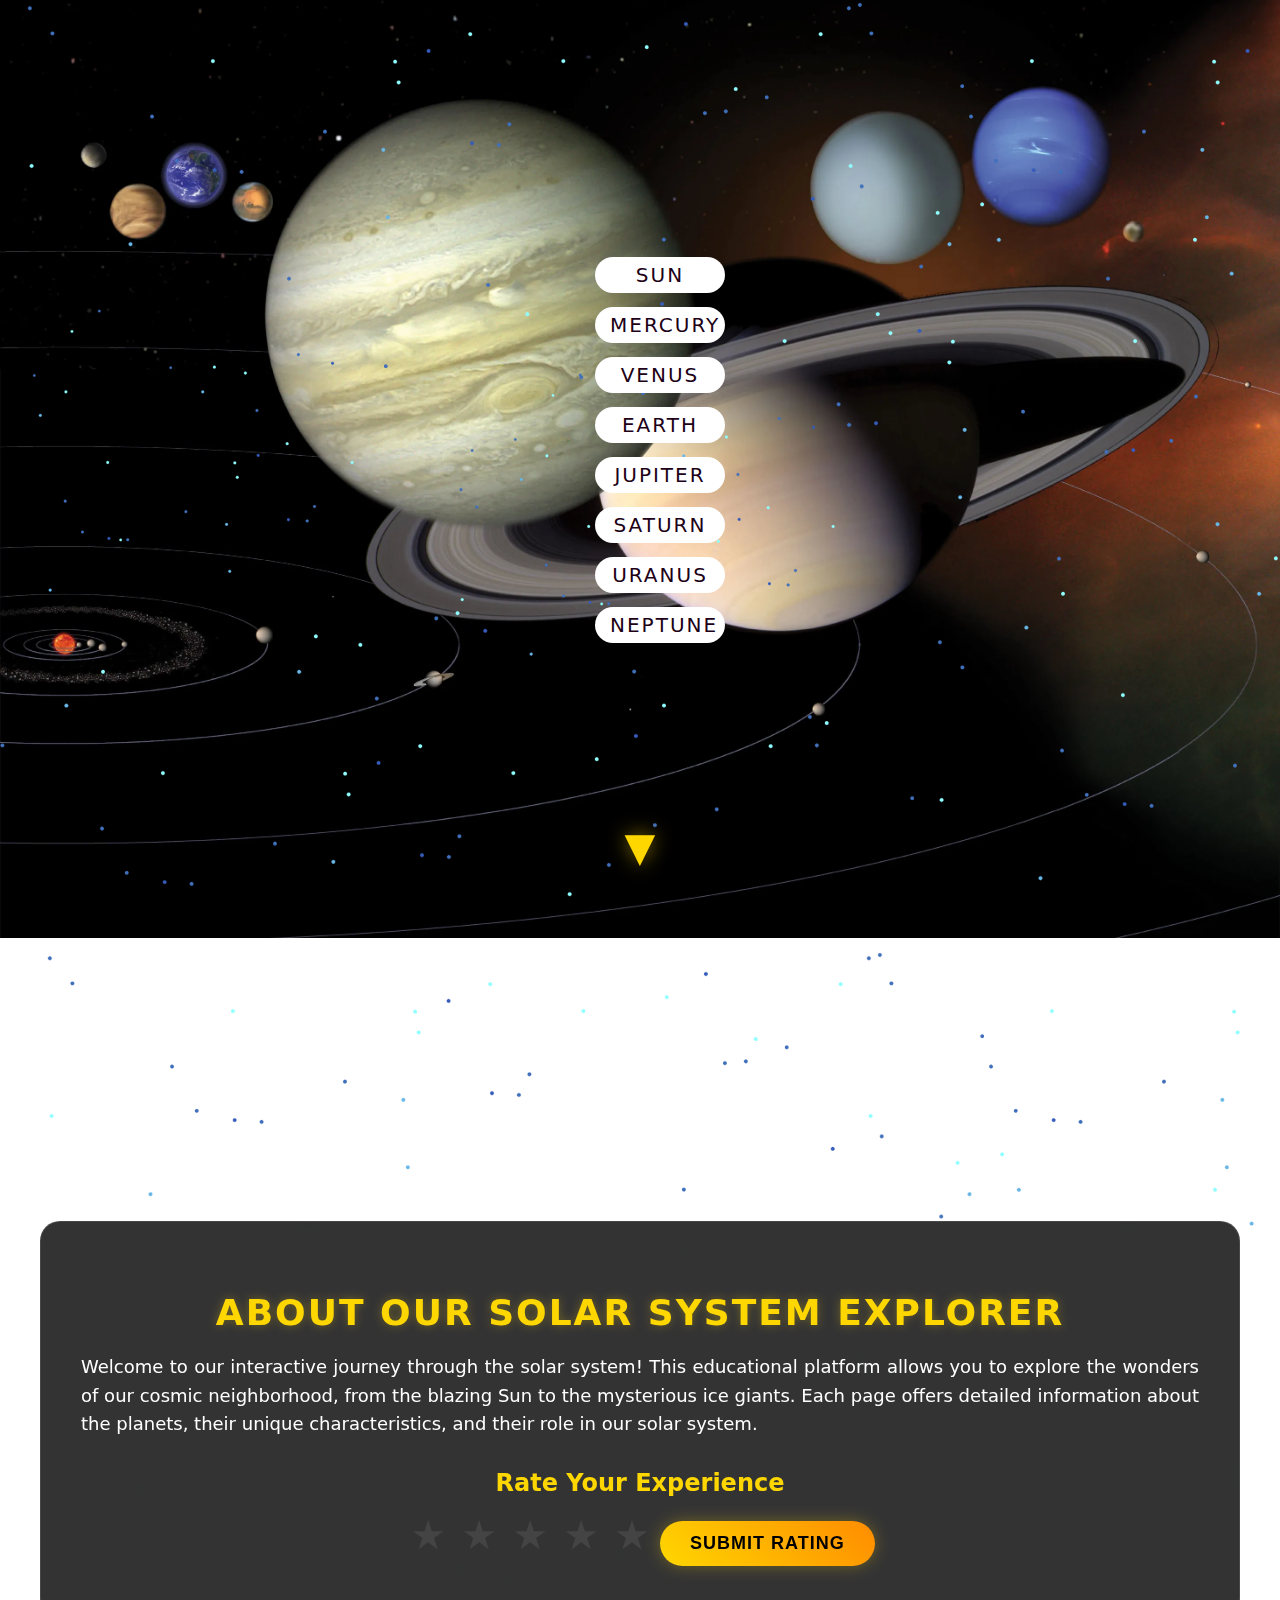
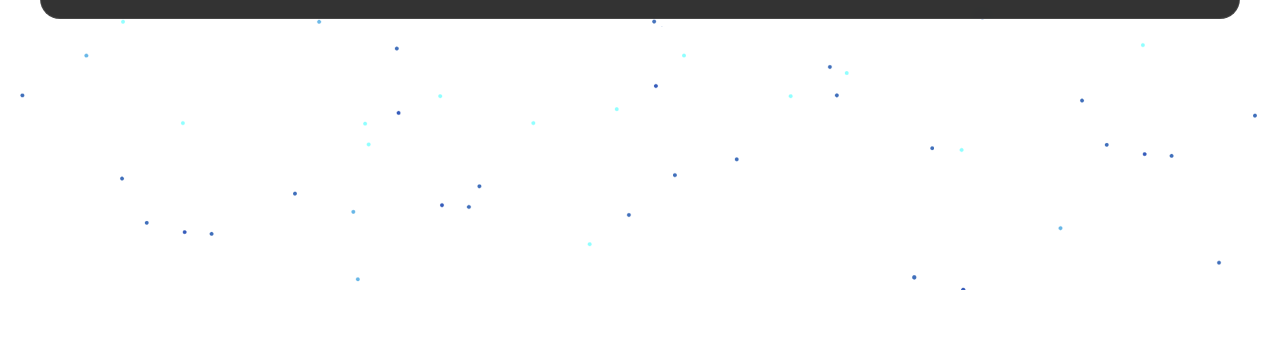
<file: index.html>
<!DOCTYPE html>
<html lang="en">
<head>
    <meta charset="UTF-8">
    <title>home</title>
    <link rel="stylesheet" href="style.css">
</head>
<body>
    
    <section>
    <ul>
        <li data-text="sun"><a href="sun.html">sun</a></li>
        <li data-text="mercury"><a href="mercury.html">mercury</a></li>
        <li data-text="venus"><a href="venus.html">venus</a></li>
        <li data-text="earth"><a href="earth.html">earth</a></li>
        <li data-text="jupiter"><a href="jupiter.html">jupiter</a></li>
        <li data-text="saturn"><a href="saturn.html">saturn</a></li>
        <li data-text="uranus"><a href="uranus.html">uranus</a></li>
        <li data-text="neptune"><a href="neptune.html">neptune</a></li>

    </ul>
    </section>
<a href="#about" class="scroll-indicator">
    <div class="arrow">▼</div>
</a>
<section id="about" class="about-section">
    <div class="about-content">
        <h2>About Our Solar System Explorer</h2>
        <p>Welcome to our interactive journey through the solar system! This educational platform allows you to explore the wonders of our cosmic neighborhood, from the blazing Sun to the mysterious ice giants. Each page offers detailed information about the planets, their unique characteristics, and their role in our solar system.</p>
        
        <div class="rating-container">
            <h3>Rate Your Experience</h3>
            <div class="stars">
                <input type="radio" id="star5" name="rating" value="5">
                <label for="star5">★</label>
                <input type="radio" id="star4" name="rating" value="4">
                <label for="star4">★</label>
                <input type="radio" id="star3" name="rating" value="3">
                <label for="star3">★</label>
                <input type="radio" id="star2" name="rating" value="2">
                <label for="star2">★</label>
                <input type="radio" id="star1" name="rating" value="1">
                <label for="star1">★</label>
            </div>
            <button type="submit" class="submit-rating">Submit Rating</button>
        </div>
    </div>
</section>
</html>
</file>
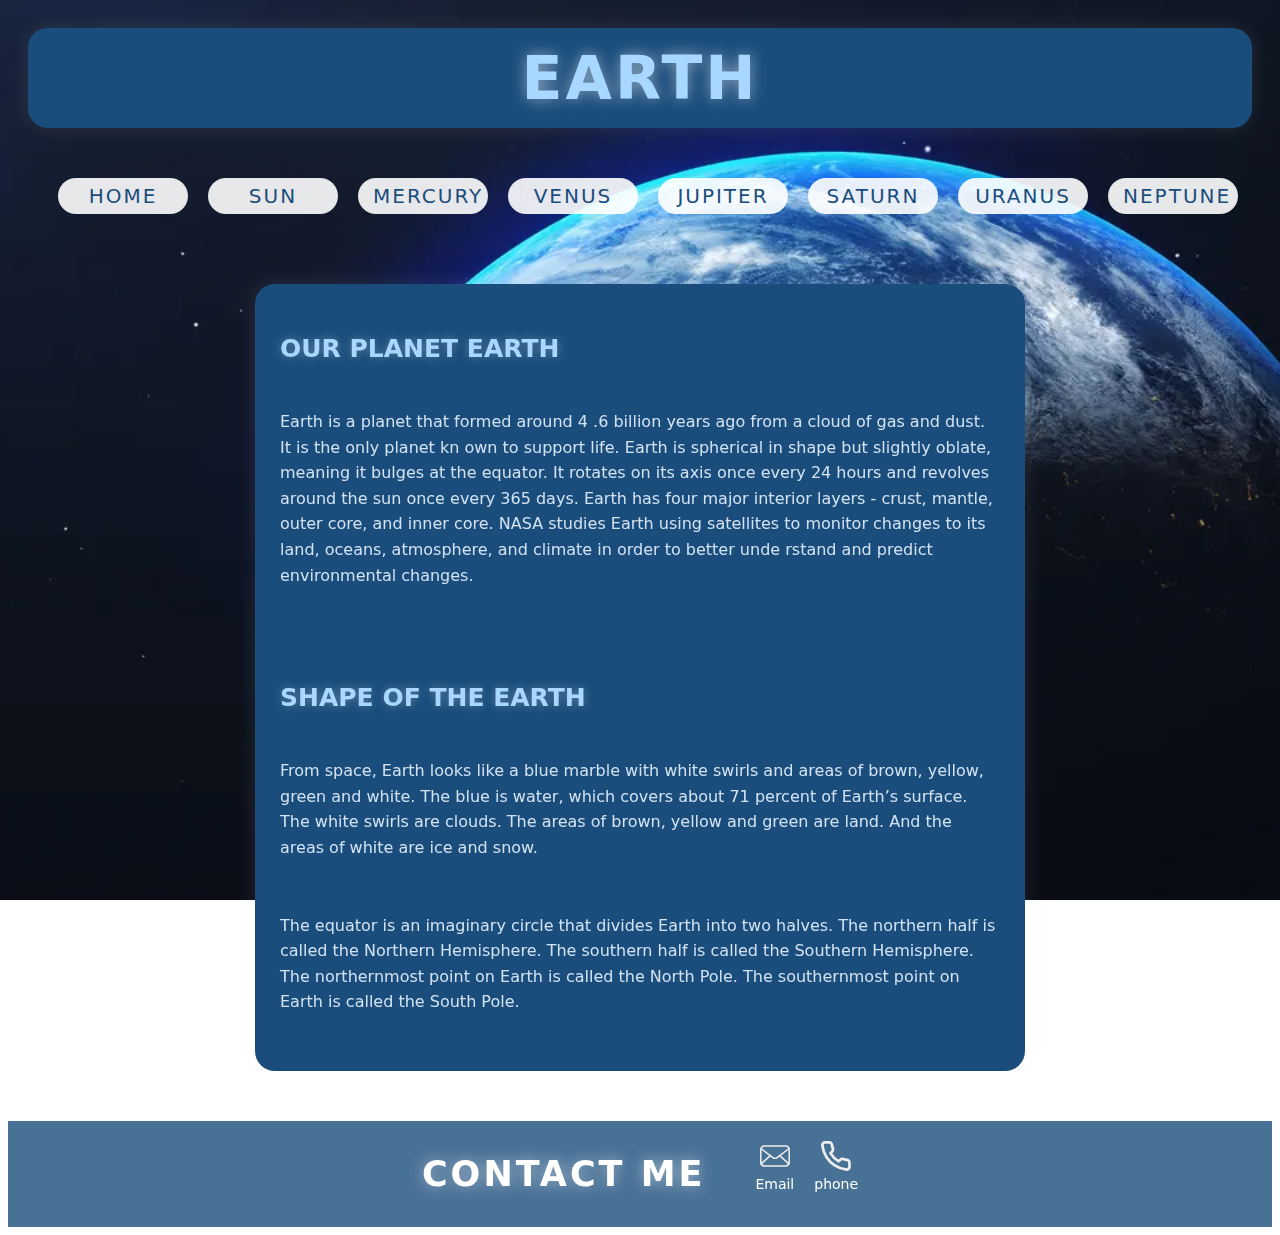
<file: earth.html>
<!DOCTYPE html>
<html lang="en">
<head>
    <meta charset="UTF-8">
    <link rel="stylesheet" href="earth.css">
    
    <title>about earth</title>
</head>
<body>

<section>
    <header>
        <h1>earth</h1>



    </header>
    <div>
    <Nav>
        <ul>
            <li><a href="index.html">home</a></li>
            <li><a href="sun.html">sun</a></li>
            <li><a href="mercury.html">mercury</a></li>
            <li><a href="venus.html">venus</a></li>
            <li><a href="jupiter.html">jupiter</a></li>
            <li><a href="saturn.html">saturn</a></li>
            <li><a href="uranus.html">uranus</a></li>
            <li><a href="neptune.html">neptune</a></li>



        </ul>




    </Nav>
    <section class="content">
        <div><h3>our planet earth</h3>
        <p>Earth is a planet that formed around 4
            .6 billion years ago from a cloud of 
            gas and dust. It is the only planet kn
            own to support life. Earth is spherical 
            in shape but slightly oblate, meaning
             it bulges at the equator. It rotates 
             on its axis once every 24 hours and 
             revolves around the sun once every
              365 days. Earth has four major interior
               layers - crust, mantle, outer core, and 
               inner core. NASA studies Earth using
                satellites to monitor changes to its 
                land, oceans, atmosphere, and climate in order to better unde
            rstand and predict environmental changes. </p>
            <br>
        </div>
        <div><h3>shape of the earth</h3>
        <p>From space, Earth looks like a blue marble 
            with white swirls and areas of brown,
             yellow, green and white. The blue is
              water, which covers about 71 percent 
              of Earth’s surface.
               The white swirls are clouds.
                The areas of brown, yellow and 
                green are land. And 
            the areas of white are ice and snow.</p>
            <p>The equator is an imaginary 
            circle that divides Earth into 
            two halves. The northern half 
            is called the Northern Hemisphere. 
            The southern half is called the
             Southern Hemisphere. The northernmost 
             point on Earth is called the North Pole.
              The southernmost point on Earth is called 
              the South Pole.</p>
            </div>

        
    </section>
</div>
</section>







<footer>
    <div class="footer-content">
        <h2>Contact Me</h2>
        <div class="social-links">
            <a href="mailto:s14xim@gmail.com" class="social-link">
                <img src="img/Email.svg" alt="email icon">
                <span>Email</span>
            </a>
            
            
            <a href="tel:+21625166460" class="social-link">
                <img src="img/phone.svg" alt="phone icon">
                <span>phone</span>
            </a>
        </div>
    </div>
</footer>
</body>
</html>
</file>
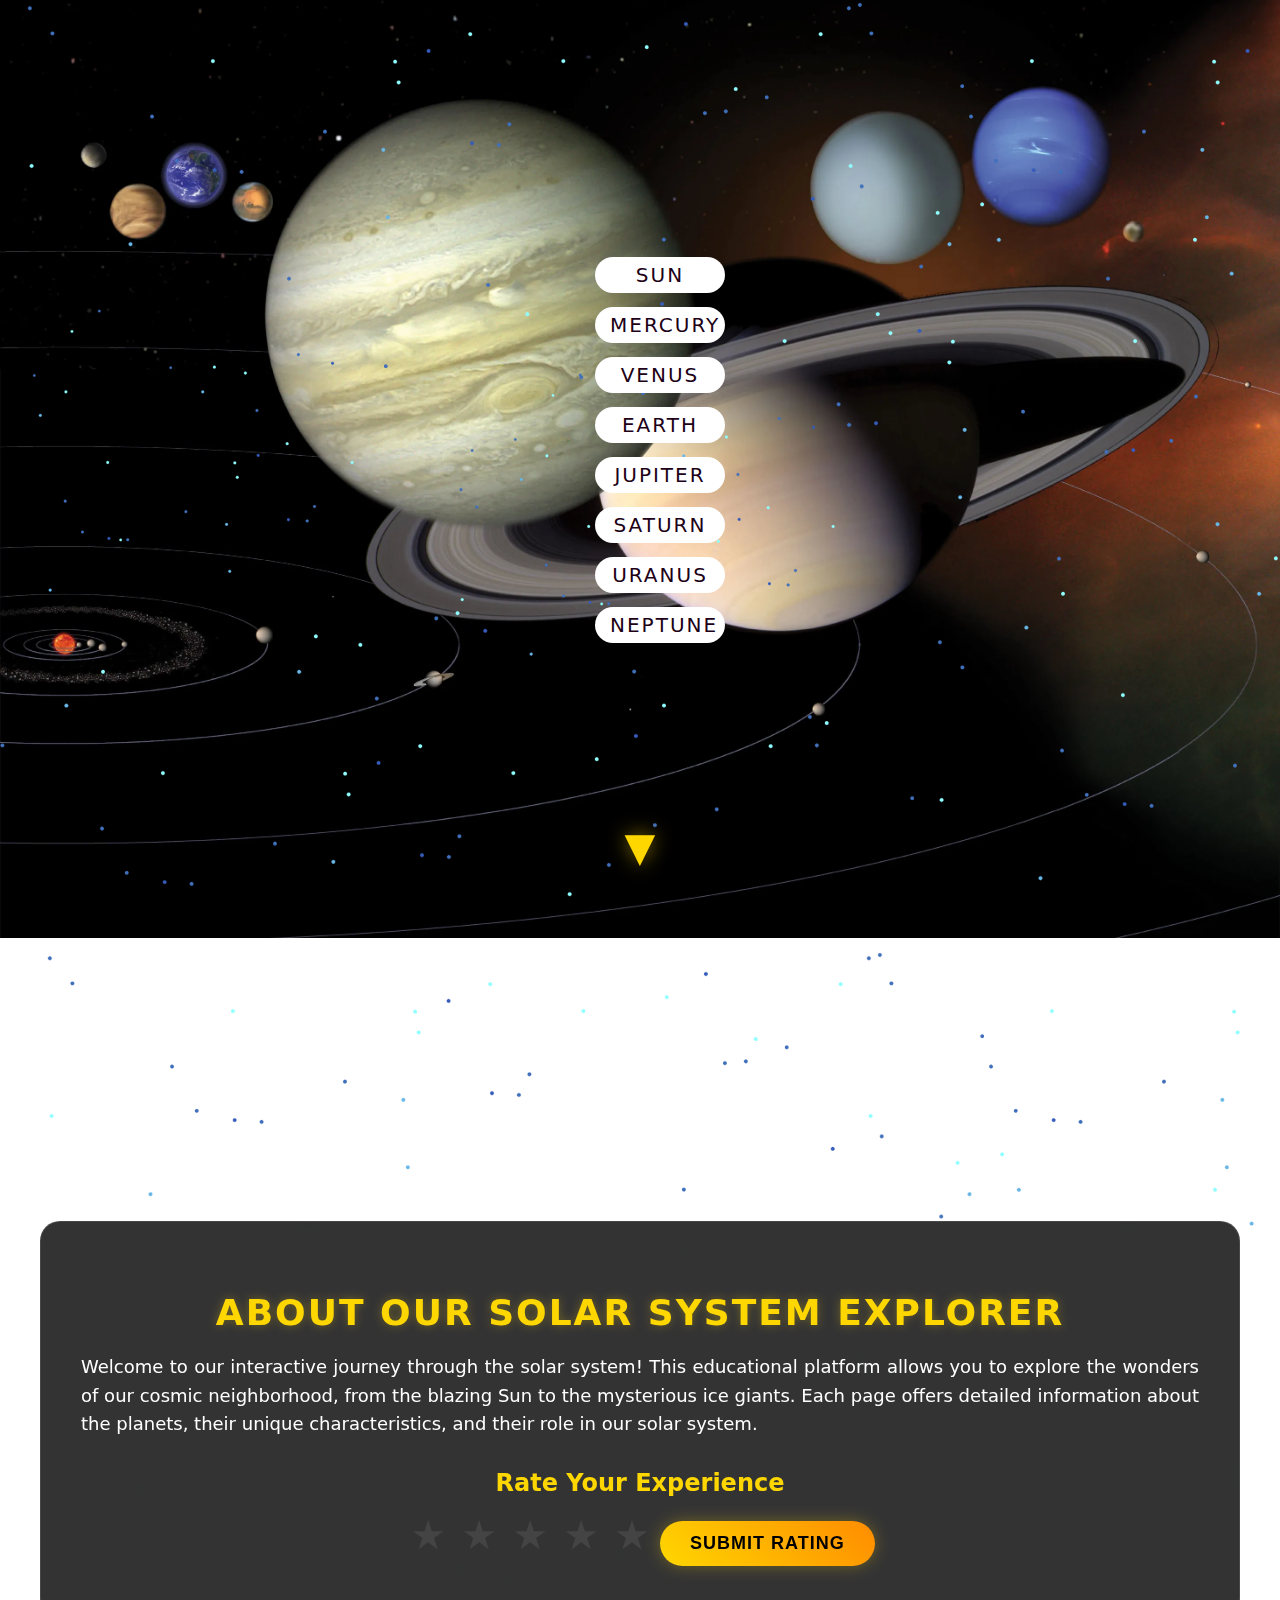
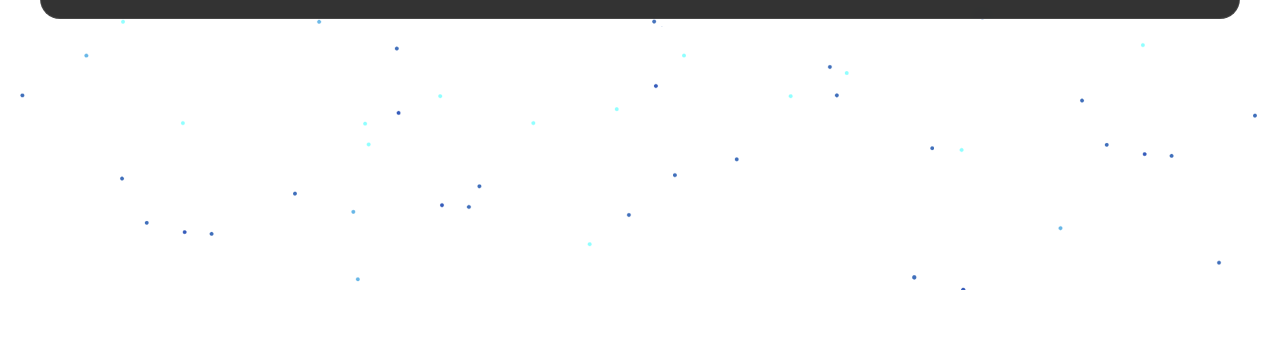
<file: home.html>
<!DOCTYPE html>
<html lang="en">
<head>
    <meta charset="UTF-8">
    <title>home</title>
    <link rel="stylesheet" href="style.css">
</head>
<body>
    
    <section>
    <ul>
        <li data-text="sun"><a href="sun.html">sun</a></li>
        <li data-text="mercury"><a href="mercury.html">mercury</a></li>
        <li data-text="venus"><a href="venus.html">venus</a></li>
        <li data-text="earth"><a href="earth.html">earth</a></li>
        <li data-text="jupiter"><a href="jupiter.html">jupiter</a></li>
        <li data-text="saturn"><a href="saturn.html">saturn</a></li>
        <li data-text="uranus"><a href="uranus.html">uranus</a></li>
        <li data-text="neptune"><a href="neptune.html">neptune</a></li>

    </ul>
    </section>
<a href="#about" class="scroll-indicator">
    <div class="arrow">▼</div>
</a>
<section id="about" class="about-section">
    <div class="about-content">
        <h2>About Our Solar System Explorer</h2>
        <p>Welcome to our interactive journey through the solar system! This educational platform allows you to explore the wonders of our cosmic neighborhood, from the blazing Sun to the mysterious ice giants. Each page offers detailed information about the planets, their unique characteristics, and their role in our solar system.</p>
        
        <div class="rating-container">
            <h3>Rate Your Experience</h3>
            <div class="stars">
                <input type="radio" id="star5" name="rating" value="5">
                <label for="star5">★</label>
                <input type="radio" id="star4" name="rating" value="4">
                <label for="star4">★</label>
                <input type="radio" id="star3" name="rating" value="3">
                <label for="star3">★</label>
                <input type="radio" id="star2" name="rating" value="2">
                <label for="star2">★</label>
                <input type="radio" id="star1" name="rating" value="1">
                <label for="star1">★</label>
            </div>
            <button class="submit-rating">Submit Rating</button>
        </div>
    </div>
</section>
</html>
</file>
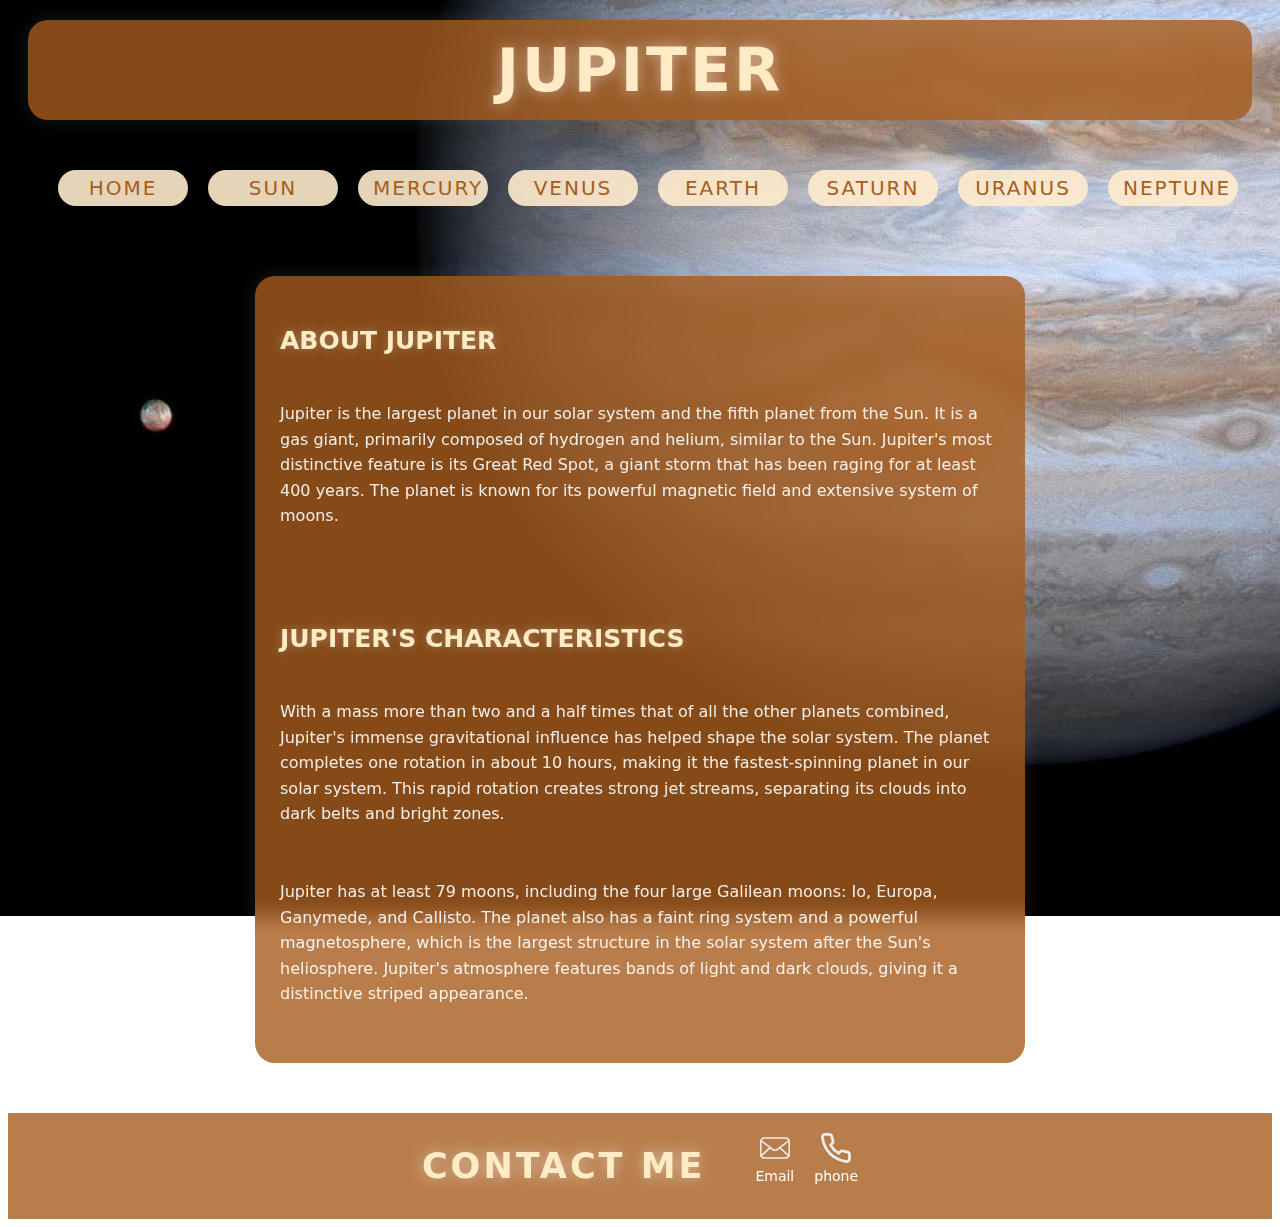
<file: jupiter.html>
<!DOCTYPE html>
<html lang="en">
<head>
    <meta charset="UTF-8">
    <link rel="stylesheet" href="jupiter.css">
    <title>about jupiter</title>
</head>

<section>
    <header>
        <h1>jupiter</h1>
    </header>
    <div>
    <Nav>
        <ul>
            <li><a href="index.html">home</a></li>
            <li><a href="sun.html">sun</a></li>
            <li><a href="mercury.html">mercury</a></li>
            <li><a href="venus.html">venus</a></li>
            <li><a href="earth.html">earth</a></li>
            <li><a href="saturn.html">saturn</a></li>
            <li><a href="uranus.html">uranus</a></li>
            <li><a href="neptune.html">neptune</a></li>
        </ul>
    </Nav>
    <section class="content">
        <div>
            <h3>About Jupiter</h3>
            <p>Jupiter is the largest planet in our solar system and the fifth planet from the Sun. It is a gas giant, primarily composed of hydrogen and helium, similar to the Sun. Jupiter's most distinctive feature is its Great Red Spot, a giant storm that has been raging for at least 400 years. The planet is known for its powerful magnetic field and extensive system of moons.</p>
            <br>
        </div>
        <div>
            <h3>Jupiter's Characteristics</h3>
            <p>With a mass more than two and a half times that of all the other planets combined, Jupiter's immense gravitational influence has helped shape the solar system. The planet completes one rotation in about 10 hours, making it the fastest-spinning planet in our solar system. This rapid rotation creates strong jet streams, separating its clouds into dark belts and bright zones.</p>
            <p>Jupiter has at least 79 moons, including the four large Galilean moons: Io, Europa, Ganymede, and Callisto. The planet also has a faint ring system and a powerful magnetosphere, which is the largest structure in the solar system after the Sun's heliosphere. Jupiter's atmosphere features bands of light and dark clouds, giving it a distinctive striped appearance.</p>
        </div>
    </section>
</div>
</section>
</div>
</section>


<footer>
    <div class="footer-content">
        <h2>Contact Me</h2>
        <div class="social-links">
            <a href="mailto:s14xim@gmail.com" class="social-link">
                <img src="img/Email.svg" alt="email icon">
                <span>Email</span>
            </a>
            <a href="tel:+21625166460" class="social-link">
                <img src="img/phone.svg" alt="phone icon">
                <span>phone</span>
            </a>
        </div>
    </div>
</footer>
</body>
</html>
</file>
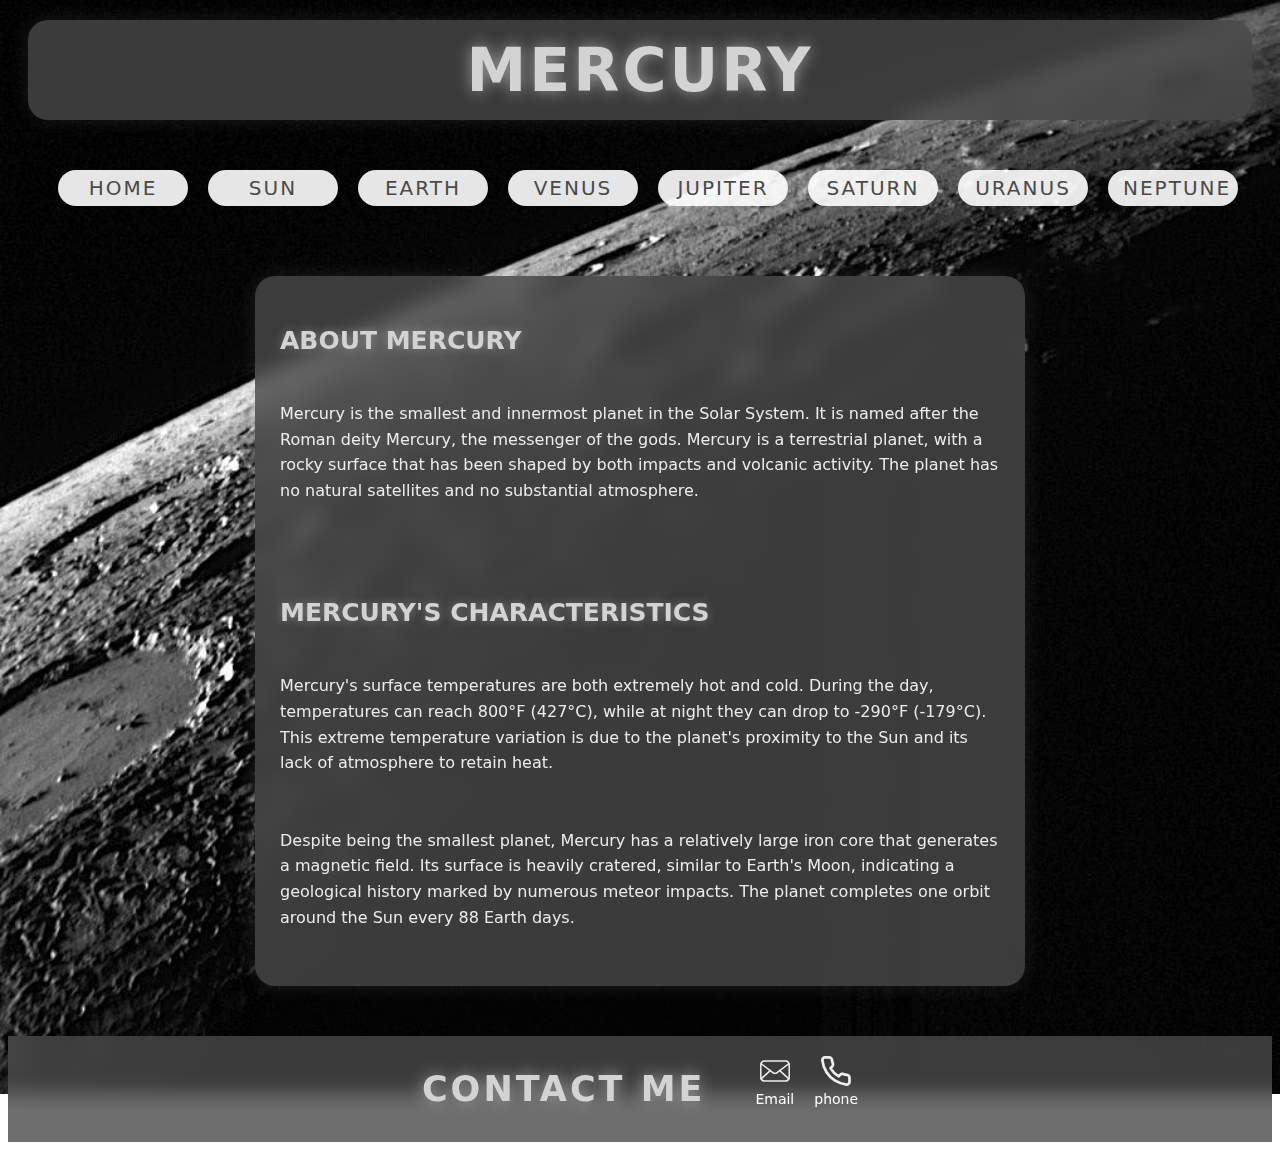
<file: mercury.html>
<!DOCTYPE html>
<html lang="en">
<head>
    <meta charset="UTF-8">
    <link rel="stylesheet" href="mercury.css">
    <title>about mercury</title>
</head>
<body>
    
<section>
    <header>
        <h1>mercury</h1>
    </header>
    <div>
    <Nav>
        <ul>
            <li><a href="index.html">home</a></li>
            <li><a href="sun.html">sun</a></li>
            <li><a href="earth.html">earth</a></li>
            <li><a href="venus.html">venus</a></li>
            <li><a href="jupiter.html">jupiter</a></li>
            <li><a href="saturn.html">saturn</a></li>
            <li><a href="uranus.html">uranus</a></li>
            <li><a href="neptune.html">neptune</a></li>
        </ul>
    </Nav>
    <section class="content">
        <div>
            <h3>About Mercury</h3>
            <p>Mercury is the smallest and innermost planet in the Solar System. It is named after the Roman deity Mercury, the messenger of the gods. Mercury is a terrestrial planet, with a rocky surface that has been shaped by both impacts and volcanic activity. The planet has no natural satellites and no substantial atmosphere.</p>
            <br>
        </div>
        <div>
            <h3>Mercury's Characteristics</h3>
            <p>Mercury's surface temperatures are both extremely hot and cold. During the day, temperatures can reach 800°F (427°C), while at night they can drop to -290°F (-179°C). This extreme temperature variation is due to the planet's proximity to the Sun and its lack of atmosphere to retain heat.</p>
            <p>Despite being the smallest planet, Mercury has a relatively large iron core that generates a magnetic field. Its surface is heavily cratered, similar to Earth's Moon, indicating a geological history marked by numerous meteor impacts. The planet completes one orbit around the Sun every 88 Earth days.</p>
        </div>
    </section>
</div>
</section>
</div>
</section>


<footer>
    <div class="footer-content">
        <h2>Contact Me</h2>
        <div class="social-links">
            <a href="mailto:s14xim@gmail.com" class="social-link">
                <img src="img/Email.svg" alt="email icon">
                <span>Email</span>
            </a>
            <a href="tel:+21625166460" class="social-link">
                <img src="img/phone.svg" alt="phone icon">
                <span>phone</span>
            </a>
        </div>
    </div>
</footer>
</body>
</html>
</file>
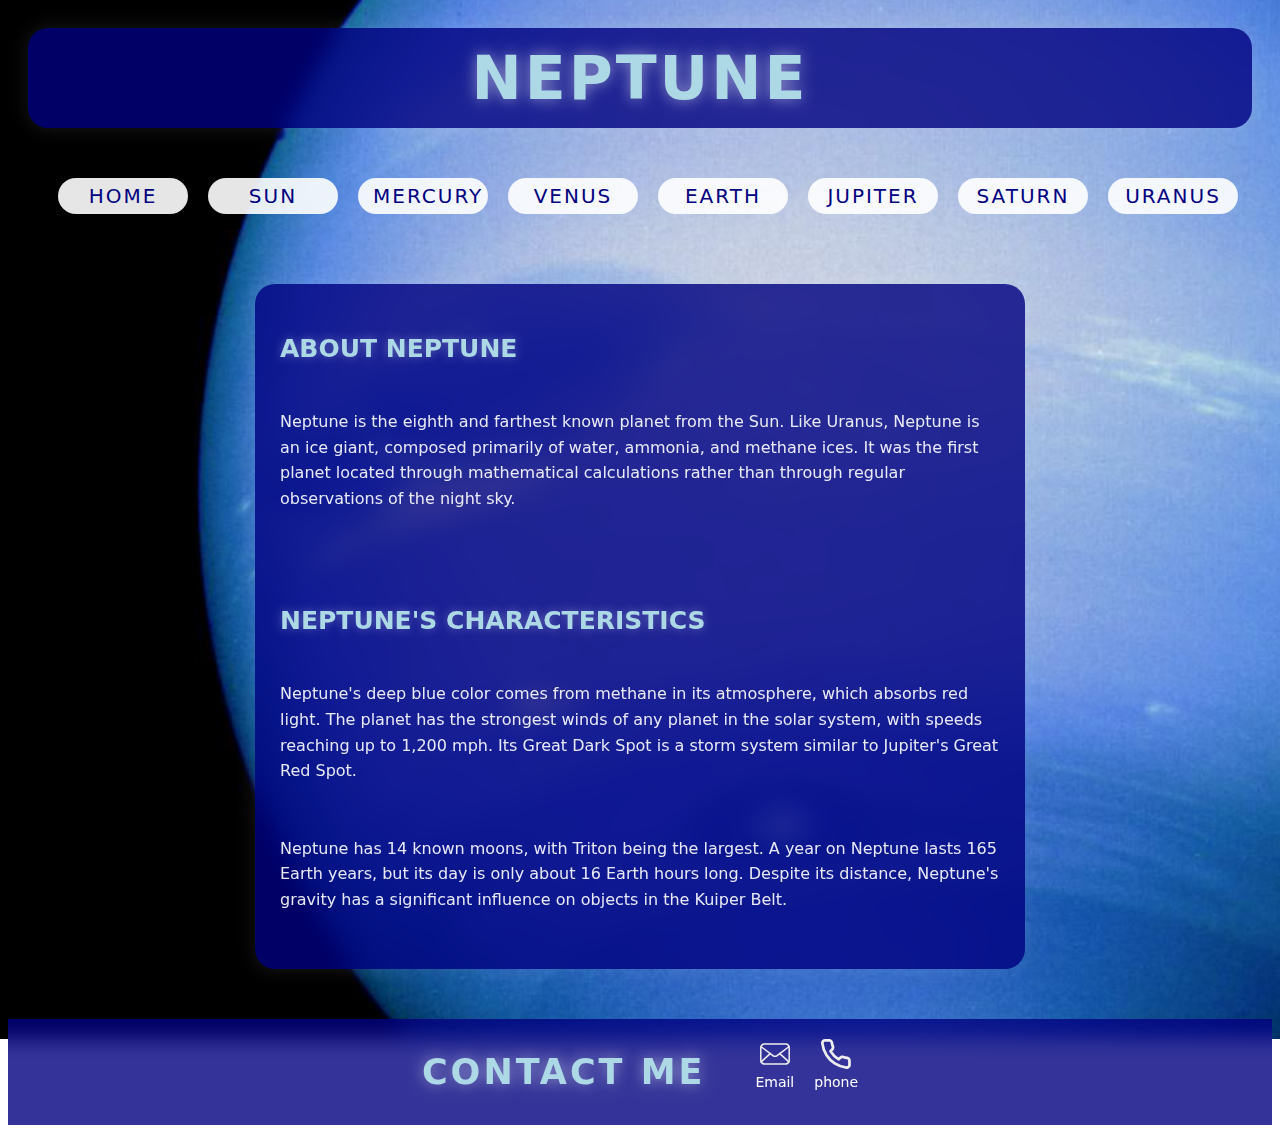
<file: neptune.html>
<!DOCTYPE html>
<html lang="en">
<head>
    <meta charset="UTF-8">
    <link rel="stylesheet" href="neptune.css">
    <title>about neptune</title>
</head>
<body>
<section>
    <header>
        <h1>neptune</h1>
    </header>
    <div>
    <Nav>
        <ul>
            <li><a href="index.html">home</a></li>
            <li><a href="sun.html">sun</a></li>
            <li><a href="mercury.html">mercury</a></li>
            <li><a href="venus.html">venus</a></li>
            <li><a href="earth.html">earth</a></li>
            <li><a href="jupiter.html">jupiter</a></li>
            <li><a href="saturn.html">saturn</a></li>
            <li><a href="uranus.html">uranus</a></li>
        </ul>
    </Nav>
    <section class="content">
        <div>
            <h3>About Neptune</h3>
            <p>Neptune is the eighth and farthest known planet from the Sun. Like Uranus, Neptune is an ice giant, composed primarily of water, ammonia, and methane ices. It was the first planet located through mathematical calculations rather than through regular observations of the night sky.</p>
            <br>
        </div>
        <div>
            <h3>Neptune's Characteristics</h3>
            <p>Neptune's deep blue color comes from methane in its atmosphere, which absorbs red light. The planet has the strongest winds of any planet in the solar system, with speeds reaching up to 1,200 mph. Its Great Dark Spot is a storm system similar to Jupiter's Great Red Spot.</p>
            <p>Neptune has 14 known moons, with Triton being the largest. A year on Neptune lasts 165 Earth years, but its day is only about 16 Earth hours long. Despite its distance, Neptune's gravity has a significant influence on objects in the Kuiper Belt.</p>
        </div>
    </section>
</div>
</section>
</div>
</section>

<footer>
    <div class="footer-content">
        <h2>Contact Me</h2>
        <div class="social-links">
            <a href="mailto:s14xim@gmail.com" class="social-link">
                <img src="img/Email.svg" alt="email icon">
                <span>Email</span>
            </a>
            <a href="tel:+21625166460" class="social-link">
                <img src="img/phone.svg" alt="phone icon">
                <span>phone</span>
            </a>
        </div>
    </div>
</footer>
</body>
</html>
</file>
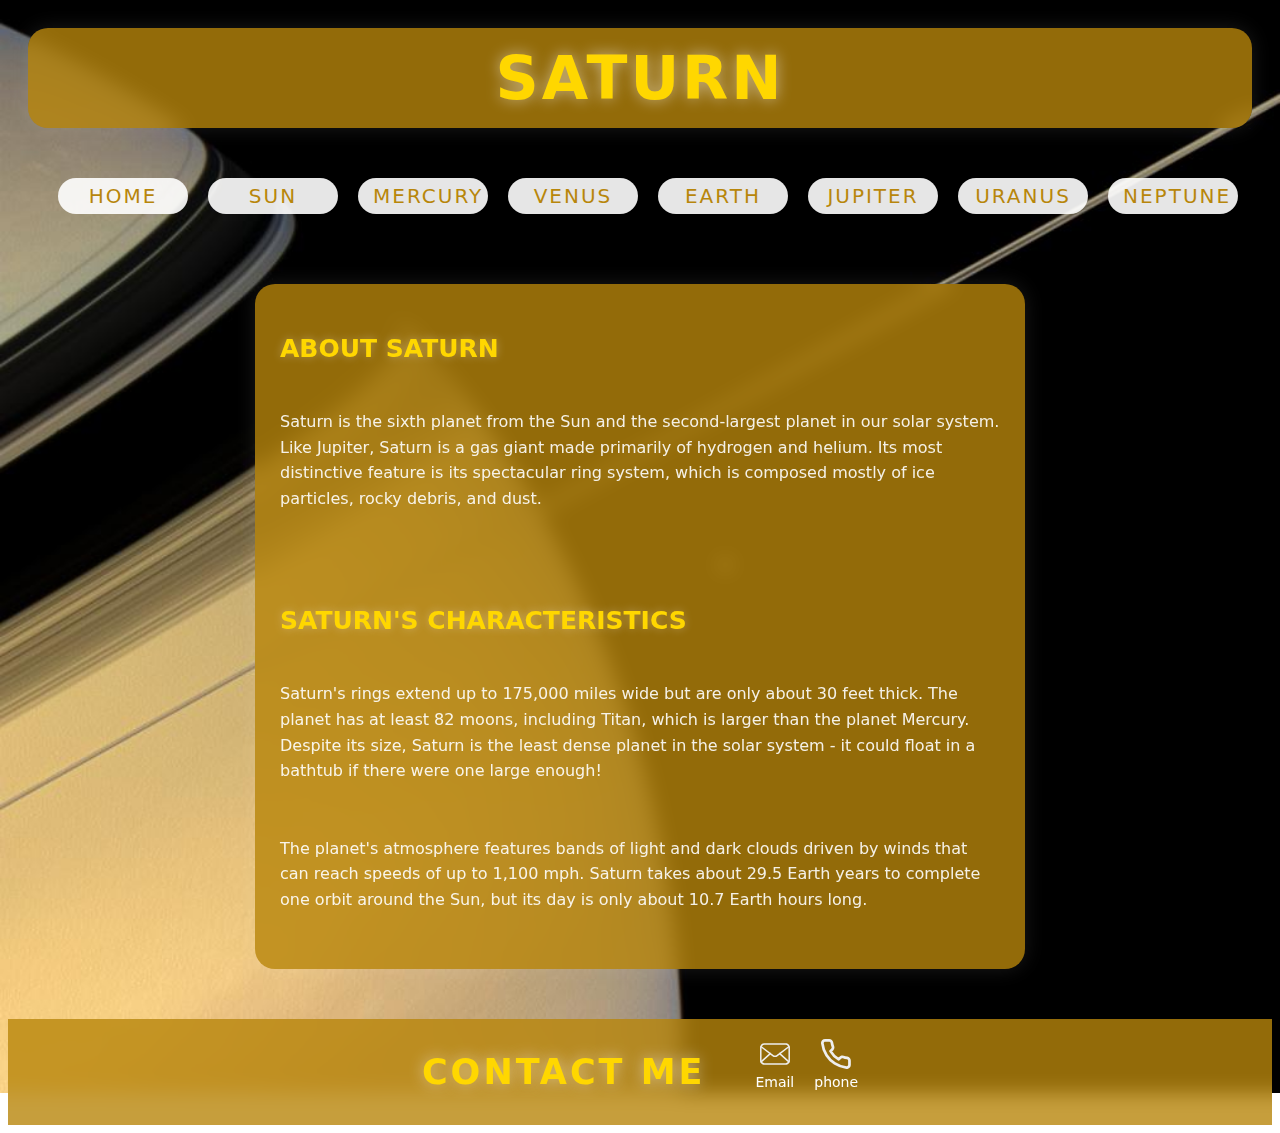
<file: saturn.html>
<!DOCTYPE html>
<html lang="en">
<head>
    <meta charset="UTF-8">
    <link rel="stylesheet" href="saturn.css">
    <title>about saturn</title>
</head>
<body>
<section>
    <header>
        <h1>saturn</h1>
    </header>
    <div>
    <Nav>
        <ul>
            <li><a href="index.html">home</a></li>
            <li><a href="sun.html">sun</a></li>
            <li><a href="mercury.html">mercury</a></li>
            <li><a href="venus.html">venus</a></li>
            <li><a href="earth.html">earth</a></li>
            <li><a href="jupiter.html">jupiter</a></li>
            <li><a href="uranus.html">uranus</a></li>
            <li><a href="neptune.html">neptune</a></li>
        </ul>
    </Nav>
    <section class="content">
        <div>
            <h3>About Saturn</h3>
            <p>Saturn is the sixth planet from the Sun and the second-largest planet in our solar system. Like Jupiter, Saturn is a gas giant made primarily of hydrogen and helium. Its most distinctive feature is its spectacular ring system, which is composed mostly of ice particles, rocky debris, and dust.</p>
            <br>
        </div>
        <div>
            <h3>Saturn's Characteristics</h3>
            <p>Saturn's rings extend up to 175,000 miles wide but are only about 30 feet thick. The planet has at least 82 moons, including Titan, which is larger than the planet Mercury. Despite its size, Saturn is the least dense planet in the solar system - it could float in a bathtub if there were one large enough!</p>
            <p>The planet's atmosphere features bands of light and dark clouds driven by winds that can reach speeds of up to 1,100 mph. Saturn takes about 29.5 Earth years to complete one orbit around the Sun, but its day is only about 10.7 Earth hours long.</p>
        </div>
    </section>
</div>
</section>
</div>
</section>


<footer>
    <div class="footer-content">
        <h2>Contact Me</h2>
        <div class="social-links">
            <a href="mailto:s14xim@gmail.com" class="social-link">
                <img src="img/Email.svg" alt="email icon">
                <span>Email</span>
            </a>
            <a href="tel:+21625166460" class="social-link">
                <img src="img/phone.svg" alt="phone icon">
                <span>phone</span>
            </a>
        </div>
    </div>
</footer>
</body>
</html>
</file>
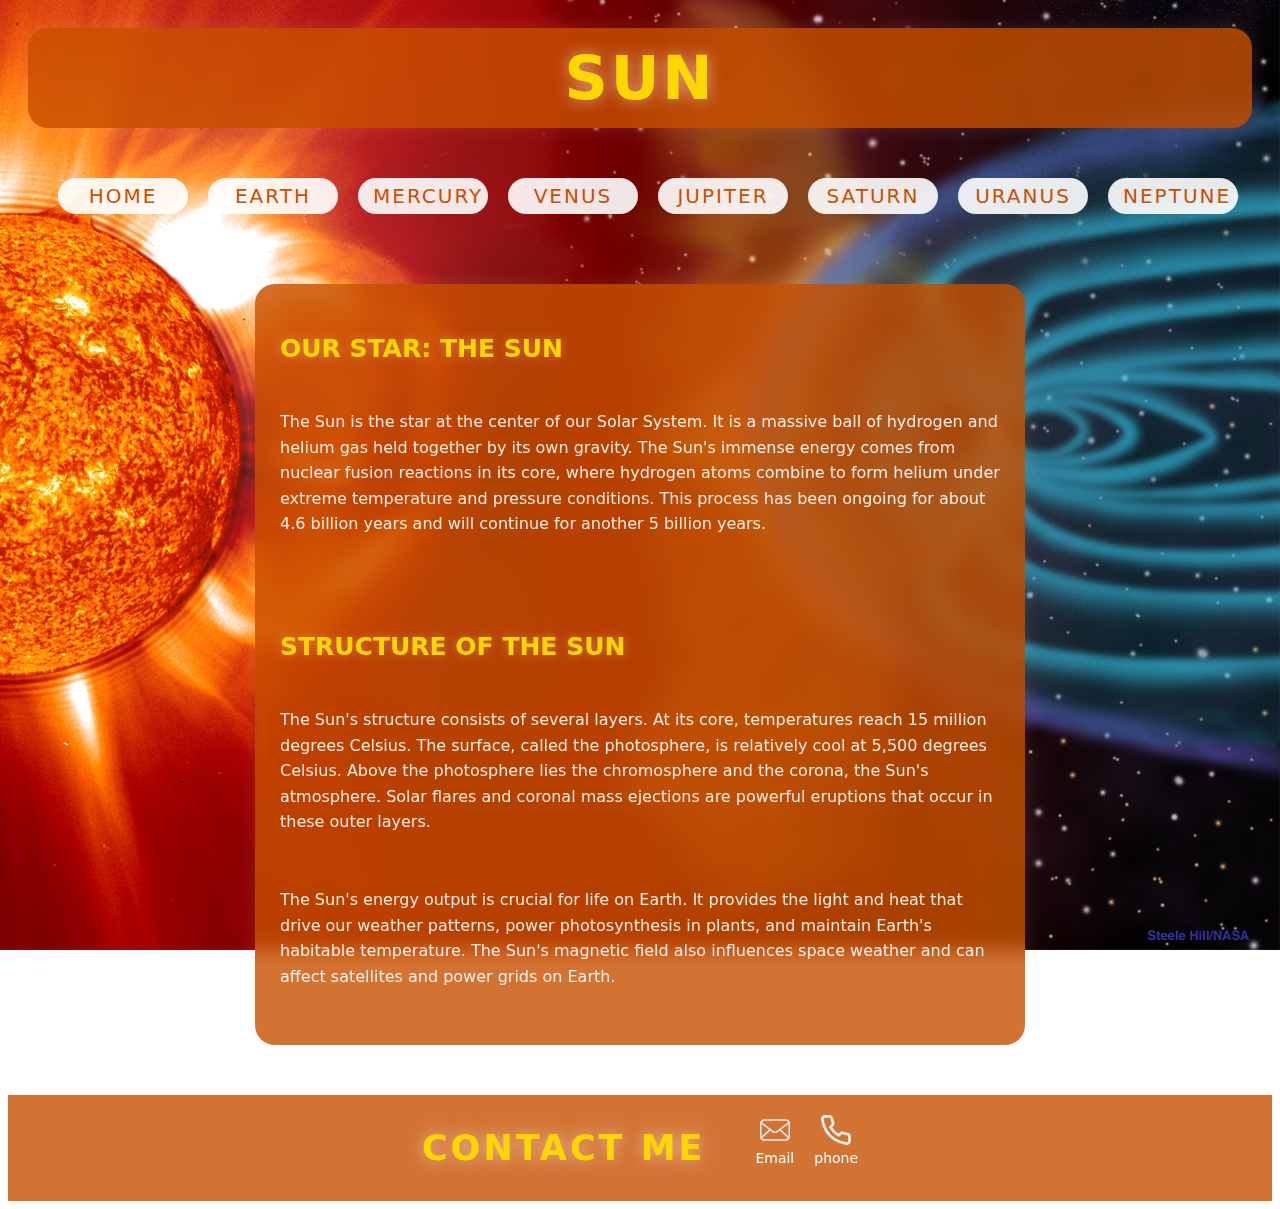
<file: sun.html>
<!DOCTYPE html>
<html lang="en">
<head>
    <meta charset="UTF-8">
    <link rel="stylesheet" href="sun.css">
    <title>about sun</title>
</head>
<body>
<section>
    <header>
        <h1>sun</h1>
    </header>
    <div>
    <Nav>
        <ul>
            <li><a href="index.html">home</a></li>
            <li><a href="earth.html">earth</a></li>
            <li><a href="mercury.html">mercury</a></li>
            <li><a href="venus.html">venus</a></li>
            <li><a href="jupiter.html">jupiter</a></li>
            <li><a href="saturn.html">saturn</a></li>
            <li><a href="uranus.html">uranus</a></li>
            <li><a href="neptune.html">neptune</a></li>
        </ul>
    </Nav>
    <section class="content">
        <div>
            <h3>Our Star: The Sun</h3>
            <p>The Sun is the star at the center of our Solar System. It is a massive ball of hydrogen and helium gas held together by its own gravity. The Sun's immense energy comes from nuclear fusion reactions in its core, where hydrogen atoms combine to form helium under extreme temperature and pressure conditions. This process has been ongoing for about 4.6 billion years and will continue for another 5 billion years.</p>
            <br>
        </div>
        <div>
            <h3>Structure of the Sun</h3>
            <p>The Sun's structure consists of several layers. At its core, temperatures reach 15 million degrees Celsius. The surface, called the photosphere, is relatively cool at 5,500 degrees Celsius. Above the photosphere lies the chromosphere and the corona, the Sun's atmosphere. Solar flares and coronal mass ejections are powerful eruptions that occur in these outer layers.</p>
            <p>The Sun's energy output is crucial for life on Earth. It provides the light and heat that drive our weather patterns, power photosynthesis in plants, and maintain Earth's habitable temperature. The Sun's magnetic field also influences space weather and can affect satellites and power grids on Earth.</p>
        </div>
    </section>
</div>
</section>
</div>
</section>


<footer>
    <div class="footer-content">
        <h2>Contact Me</h2>
        <div class="social-links">
            <a href="mailto:s14xim@gmail.com" class="social-link">
                <img src="img/Email.svg" alt="email icon">
                <span>Email</span>
            </a>
            <a href="tel:+21625166460" class="social-link">
                <img src="img/phone.svg" alt="phone icon">
                <span>phone</span>
            </a>
        </div>
    </div>
</footer>
</body>
</html>
</file>
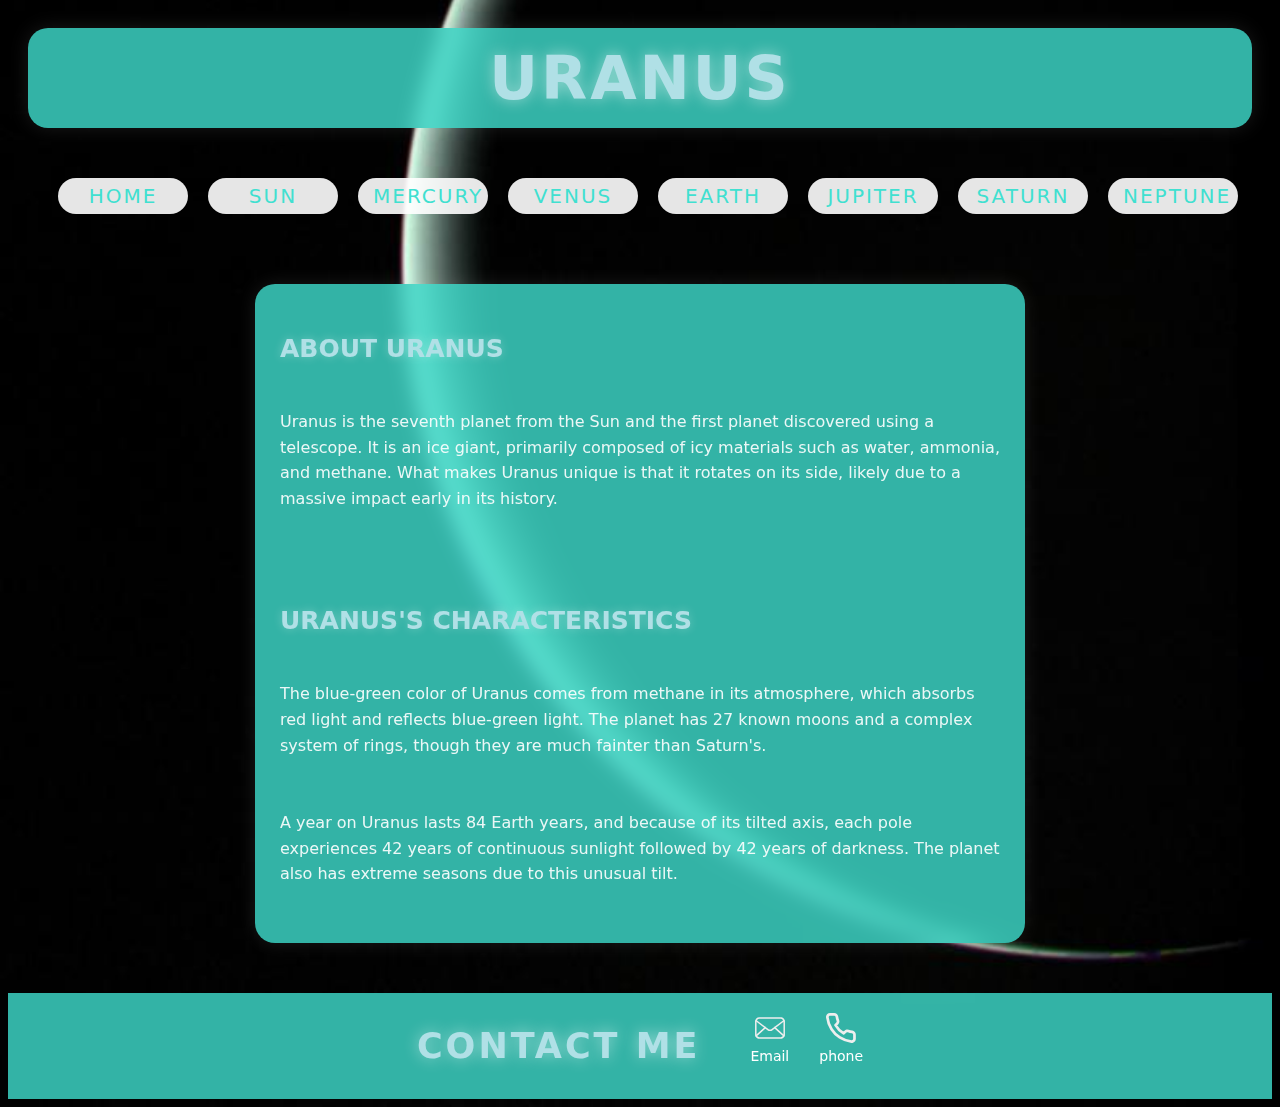
<file: uranus.html>
<!DOCTYPE html>
<html lang="en">
<head>
    <meta charset="UTF-8">
    <link rel="stylesheet" href="uranus.css">
    <title>about uranus</title>
</head>
<body>
<section>
    <header>
        <h1>uranus</h1>
    </header>
    <div>
    <Nav>
        <ul>
            <li><a href="index.html">home</a></li>
            <li><a href="sun.html">sun</a></li>
            <li><a href="mercury.html">mercury</a></li>
            <li><a href="venus.html">venus</a></li>
            <li><a href="earth.html">earth</a></li>
            <li><a href="jupiter.html">jupiter</a></li>
            <li><a href="saturn.html">saturn</a></li>
            <li><a href="neptune.html">neptune</a></li>
        </ul>
    </Nav>
    <section class="content">
        <div>
            <h3>About Uranus</h3>
            <p>Uranus is the seventh planet from the Sun and the first planet discovered using a telescope. It is an ice giant, primarily composed of icy materials such as water, ammonia, and methane. What makes Uranus unique is that it rotates on its side, likely due to a massive impact early in its history.</p>
            <br>
        </div>
        <div>
            <h3>Uranus's Characteristics</h3>
            <p>The blue-green color of Uranus comes from methane in its atmosphere, which absorbs red light and reflects blue-green light. The planet has 27 known moons and a complex system of rings, though they are much fainter than Saturn's.</p>
            <p>A year on Uranus lasts 84 Earth years, and because of its tilted axis, each pole experiences 42 years of continuous sunlight followed by 42 years of darkness. The planet also has extreme seasons due to this unusual tilt.</p>
        </div>
    </section>
</div>
</section>
</div>
</section>

<footer>
    <div class="footer-content">
        <h2>Contact Me</h2>
        <div class="social-links">
            <a href="mailto:s14xim@gmail.com" class="social-link">
                <img src="img/Email.svg" alt="email icon">
                <span>Email</span>
            </a>
            <a href="tel:+21625166460" class="social-link">
                <img src="img/phone.svg" alt="phone icon">
                <span>phone</span>
            </a>
        </div>
    </div>
</footer>
</body>
</html>
</file>
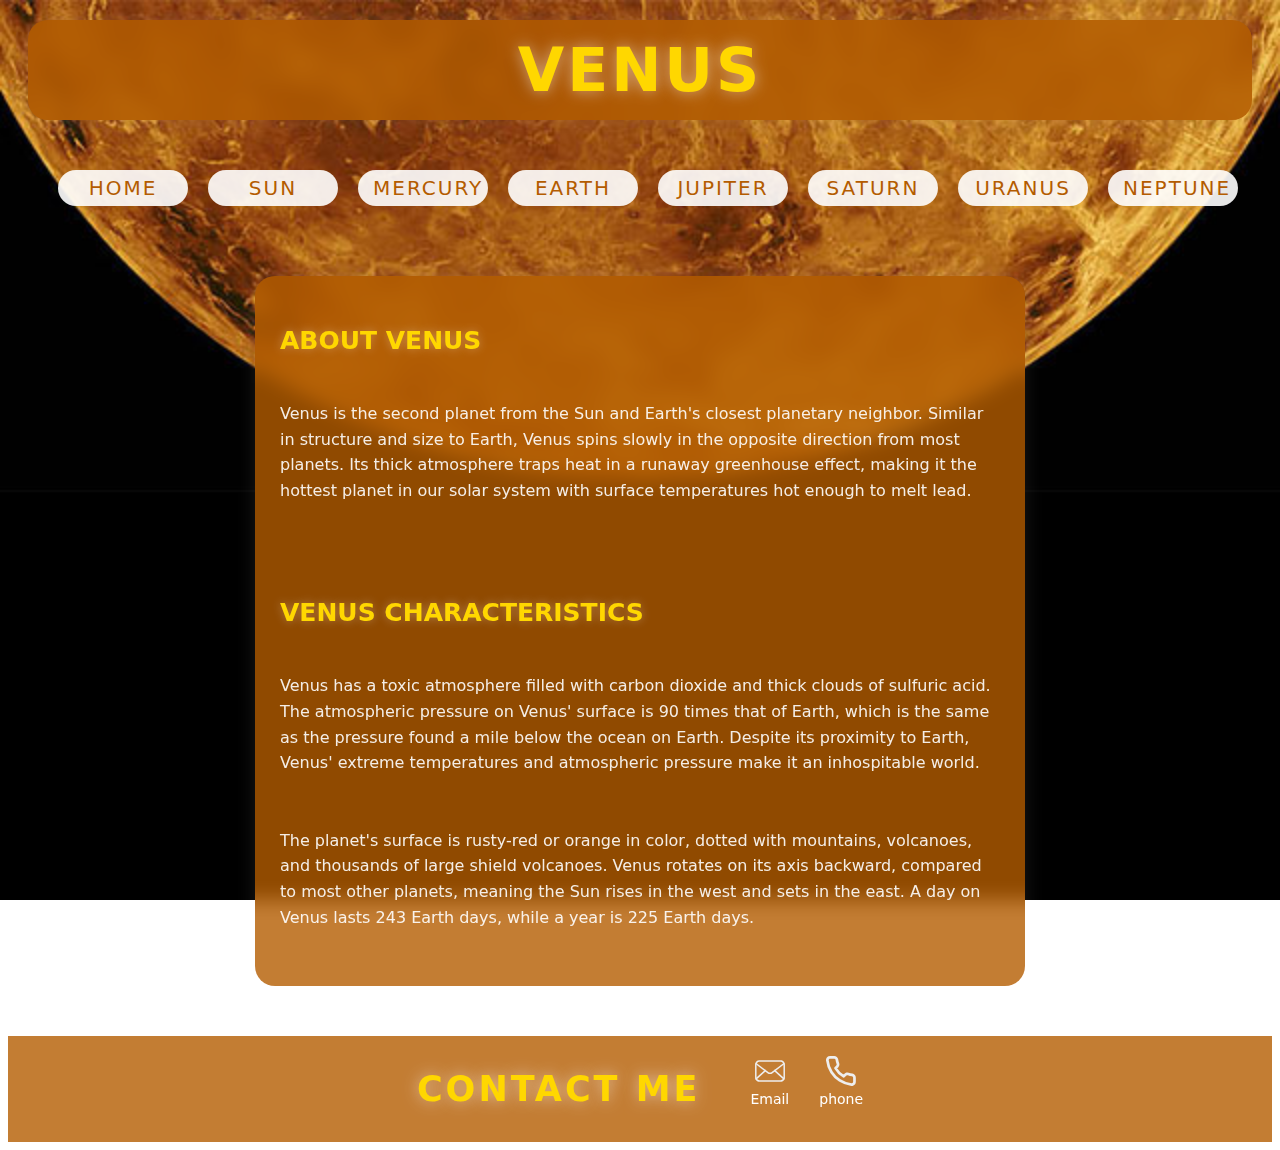
<file: venus.html>
<!DOCTYPE html>
<html lang="en">
<head>
    <meta charset="UTF-8">
    <link rel="stylesheet" href="venus.css">
    <title>about venus</title>
</head>
<body>
   
<section>
    <header>
        <h1>venus</h1>
    </header>
    <div>
    <Nav>
        <ul>
            <li><a href="index.html">home</a></li>
            <li><a href="sun.html">sun</a></li>
            <li><a href="mercury.html">mercury</a></li>
            <li><a href="earth.html">earth</a></li>
            <li><a href="jupiter.html">jupiter</a></li>
            <li><a href="saturn.html">saturn</a></li>
            <li><a href="uranus.html">uranus</a></li>
            <li><a href="neptune.html">neptune</a></li>
        </ul>
    </Nav>
    <section class="content">
        <div>
            <h3>About Venus</h3>
            <p>Venus is the second planet from the Sun and Earth's closest planetary neighbor. Similar in structure and size to Earth, Venus spins slowly in the opposite direction from most planets. Its thick atmosphere traps heat in a runaway greenhouse effect, making it the hottest planet in our solar system with surface temperatures hot enough to melt lead.</p>
            <br>
        </div>
        <div>
            <h3>Venus Characteristics</h3>
            <p>Venus has a toxic atmosphere filled with carbon dioxide and thick clouds of sulfuric acid. The atmospheric pressure on Venus' surface is 90 times that of Earth, which is the same as the pressure found a mile below the ocean on Earth. Despite its proximity to Earth, Venus' extreme temperatures and atmospheric pressure make it an inhospitable world.</p>
            <p>The planet's surface is rusty-red or orange in color, dotted with mountains, volcanoes, and thousands of large shield volcanoes. Venus rotates on its axis backward, compared to most other planets, meaning the Sun rises in the west and sets in the east. A day on Venus lasts 243 Earth days, while a year is 225 Earth days.</p>
        </div>
    </section>
</div>
</section>
</div>
</section>


<footer>
    <div class="footer-content">
        <h2>Contact Me</h2>
        <div class="social-links">
            <a href="mailto:s14xim@gmail.com" class="social-link">
                <img src="img/Email.svg" alt="email icon">
                <span>Email</span>
            </a>
            <a href="tel:+21625166460" class="social-link">
                <img src="img/phone.svg" alt="phone icon">
                <span>phone</span>
            </a>
        </div>
    </div>
</footer>
</body>
</html>
</file>
<file: style.css>
html {
    scroll-behavior: smooth;
}
body {
    background-image: url("img/solaire.webp");
    font-family: system-ui;
    background-size: cover;
    background-position: center;
    background-repeat: no-repeat;
    background-attachment: fixed;
    min-height: 100vh;
    margin: 0;
    padding: 0;
}

section {
    background: url("img/stars1.png");
    height: 100vh;
    display: flex;
    align-items: center;
    justify-content: center;
}

nav {
    display: flex;
    align-items: center;
    text-align: center;
}

ul li {
    list-style: none;
    text-transform: uppercase;
    margin: 14px 10px;

    z-index: 2;
    text-align: center;
}

ul li a {
    background-color: #fff;
    color: #200016;
    text-decoration: none;
    font-size: 20px;
    font-weight: 500;
    padding: 6px 15px;
    text-transform: uppercase;
    letter-spacing: 2px;
    border-radius: 30px;
    display: inline-block;
    transition: 0.6s;
    width: 100px;
    position: relative;
    z-index: 10;
    text-align: center;

}



ul:hover li a {
    opacity: 1; 
    filter: blur(2px); 
    transform: scale(0.9);
    opacity: 0.9;
}
ul li a:hover {
    color: #fff;
    background-color: #ffd700;
    transform: scale(1.7);
    
    filter: blur(0); 
}




.scroll-indicator {
    position: fixed;
    bottom: 30px;
    left: 50%;
    transform: translateX(-50%);
    animation: bounce 2s infinite;
    z-index: 100;
    text-decoration: none;
    opacity: 1;
    visibility: visible;
    transition: opacity 0.3s ease, visibility 0.3s ease;
}

.arrow {
    font-size: 40px;
    color: #ffd700;
    text-shadow: 0 0 20px rgba(255, 215, 0, 0.5);
}


.about-section {
    scroll-margin-top: 50px;
}
.scroll-indicator:visited .arrow{
    opacity: 0;
    visibility: hidden;
}

@keyframes bounce {
    0%, 20%, 50%, 80%, 100% {
        transform: translateY(0);
    }
    40% {
        transform: translateY(-30px);
    }
    60% {
        transform: translateY(-15px);
    }
}

.scroll-indicator:hover .arrow {
    color: #ff8c00;
    text-shadow: 0 0 30px rgba(255, 215, 0, 0.8);
}





.about-section {
    margin: 50px auto;
    padding: 20px;
    max-width: 1200px;
}

.about-content {
    background: rgba(0, 0, 0, 0.8);
    border-radius: 20px;
    padding: 40px;
    box-shadow: 0 0 30px rgba(255, 255, 255, 0.1);
    backdrop-filter: blur(10px);
    border: 1px solid rgba(255, 255, 255, 0.1);
}

.about-content h2 {
    color: #ffd700;
    font-size: 36px;
    margin-bottom: 20px;
    text-align: center;
    text-transform: uppercase;
    letter-spacing: 2px;
    text-shadow: 0 0 10px rgba(255, 215, 0, 0.3);
}

.about-content p {
    color: #fff;
    font-size: 18px;
    line-height: 1.6;
    margin-bottom: 30px;
    text-align: justify;
}

.rating-container {
    text-align: center;
    margin-top: 30px;
}

.rating-container h3 {
    color: #ffd700;
    font-size: 24px;
    margin-bottom: 15px;
}

.stars {
    display: inline-block;
    direction: rtl;
    margin-bottom: 20px;
}

.stars input {
    display: none;
}

.stars label {
    font-size: 40px;
    color: #444;
    padding: 5px;
    cursor: pointer;
    transition: all 0.3s ease;
}

.stars label:hover,
.stars label:hover ~ label,
.stars input:checked ~ label {
    color: #ffd700;
    text-shadow: 0 0 20px rgba(255, 215, 0, 0.5);
    transform: scale(1.1);
}

.submit-rating {
    background: linear-gradient(45deg, #ffd700, #ff8c00);
    border: none;
    padding: 12px 30px;
    border-radius: 25px;
    color: #000;
    font-size: 18px;
    font-weight: bold;
    cursor: pointer;
    transition: all 0.3s ease;
    text-transform: uppercase;
    letter-spacing: 1px;
    box-shadow: 0 0 15px rgba(255, 215, 0, 0.3);
}

.submit-rating:hover {
    transform: translateY(-3px);
    box-shadow: 0 0 25px rgba(255, 215, 0, 0.5);
}

.submit-rating:active {
    transform: translateY(1px);
}

@media screen and (max-width: 1024px) {
    ul {
        flex-wrap: wrap;
        justify-content: center;
    }

    .about-content {
        margin: 20px;
        padding: 30px;
    }

    .content {
        width: 90%;
    }
}


@media screen and (max-width: 768px) {
    ul li a {
        font-size: 16px;
        width: 80px;
        padding: 5px 10px;
    }

    ul li a:hover {
        transform: scale(1.3);
    }

    h1 {
        font-size: 40px;
        padding: 10px 20px;
    }

    .about-content h2 {
        font-size: 28px;
    }

    .about-content p {
        font-size: 16px;
    }

    .stars label {
        font-size: 30px;
    }

    .submit-rating {
        padding: 10px 20px;
        font-size: 16px;
    }

    .footer-content {
        flex-direction: column;
        gap: 20px;
    }

    .social-links {
        gap: 20px;
    }
}


@media screen and (max-width: 480px) {
    ul li {
        margin: 8px 5px;
    }

    ul li a {
        font-size: 14px;
        width: 70px;
        padding: 4px 8px;
    }

    .about-content {
        padding: 20px;
    }

    .about-content h2 {
        font-size: 24px;
    }

    .stars label {
        font-size: 25px;
        padding: 3px;
    }
}


@media screen and (max-height: 700px) {
    section {
        min-height: 100vh;
        height: auto;
        padding: 20px 0;
    }
}
</file>
<file: earth.css>
body {
    background: url("img/earth.webp") no-repeat center center fixed;
    background-size: cover;
    font-family: system-ui;
    min-height: 100vh;
    position: relative;
}



nav {
    
    
    display: flex;
    
    align-items: center;
    text-align: center;
    justify-content: center; 
}

ul {
    display: flex; 

    align-items: center;
}

ul li {
    list-style: none;
    text-transform: uppercase;
    margin: 14px 10px;
   
}

ul li a {
    background-color: rgba(255, 255, 255, 0.9);
    color: #1a4d7c;
    text-decoration: none;
    font-size: 20px;
    font-weight: 500;
    padding: 6px 15px;
    text-transform: uppercase;
    letter-spacing: 2px;
    border-radius: 30px;
    display: inline-block;
    transition: 0.6s;
    width: 100px;
    position: relative;
    z-index: 10;
}
ul li a:hover {
    color: #fff;
    background-color: #1a4d7c;
    transform: scale(1.1);
  
}
h1 {
    color: #a8d8ff;
    background-color: rgba(26, 77, 124, 0.8);
    text-transform: uppercase;
    font-size: 60px;
    width: 100%;
    background-color: #1a4d7c;
    border-radius: 20px;
    text-align: center;
    padding: 15px 30px;
    margin: 20px;
    text-decoration: none;
    letter-spacing: 3px;
    box-shadow: 0 0 20px rgba(255, 255, 255, 0.1);
    backdrop-filter: blur(10px);
    transition: all 0.3s ease;
    text-shadow: 0 0 15px rgba(255, 255, 255, 0.5);
}

h1:hover {
    transform: translateY(-3px);
    box-shadow: 0 0 30px rgba(255, 255, 255, 0.2);
    letter-spacing: 5px;
}
header {
    
    
    display: flex;
    
    align-items: center;
    justify-content: center;
    
    
}
.content {
    width: 80vh;
    
    background-color: #1a4d7c;
    border-radius: 20px;
    margin: 20px auto;
    padding: 25px;
    box-shadow: 0 0 20px rgba(255, 255, 255, 0.1);
    backdrop-filter: blur(10px);
    transition: transform 0.3s ease;
    text-align: left;
    display: space-between;
}

.content:hover {
    transform: translateY(-5px);
    box-shadow: 0 0 30px rgba(255, 255, 255, 0.2);
}

div {
    display: flex;
    gap: 20px;
    flex-wrap: wrap;
    margin-bottom: 15px;
}

h3 {
    text-transform: uppercase;
    color: #a8d8ff;
    font-size: 25px;
    margin-bottom: 10px;
    text-shadow: 0 0 10px rgba(255, 255, 255, 0.3);
}

p {
    color: #e6f3ff;
    line-height: 1.6;
    font-size: 16px;
    opacity: 0.9;
}
footer {
    background-color: rgba(26, 77, 124, 0.8);
    padding: 20px 0;
    margin-top: 30px;
    backdrop-filter: blur(10px);
}

.footer-content {
    max-width: 800px;
    margin: 0 auto;
    display: flex;
    align-items: center;
    justify-content: center;
    gap: 50px;
}

.footer-content h2 {
    color: #fff;
    text-transform: uppercase;
    font-size: 35px;
    margin: 0;
    text-shadow: 0 0 15px rgba(255, 255, 255, 0.5);
    letter-spacing: 3px;
}



.social-link {
    display: flex;
    
    align-items: center;
    
    flex-direction: column;
    
    color: #fff;
    text-decoration: none;
    transition: transform 0.3s ease;
}

.social-link:hover {
    transform: translateY(-5px);
}

.social-link img {
    width: 30px;
    height: 30px;
    margin-bottom: 5px;
}

.social-link span {
    font-size: 14px;
}


@media screen and (max-width: 1024px) {
    .content {
        width: 90%;
        margin: 20px auto;
    }
    
    ul {
        flex-wrap: wrap;
        justify-content: center;
    }
}

@media screen and (max-width: 768px) {
    h1 {
        font-size: 40px;
        margin: 15px;
        padding: 10px 20px;
    }

    ul li a {
        font-size: 16px;
        width: 80px;
        padding: 5px 10px;
    }

    .content {
        padding: 20px;
    }

    h3 {
        font-size: 22px;
    }

    p {
        font-size: 16px;
    }

    .footer-content {
        flex-direction: column;
        gap: 20px;
        padding: 15px;
    }

    .footer-content h2 {
        font-size: 28px;
    }
}

@media screen and (max-width: 480px) {
    h1 {
        font-size: 32px;
        margin: 10px;
    }

    ul li {
        margin: 8px 5px;
    }

    ul li a {
        font-size: 14px;
        width: 70px;
        padding: 4px 8px;
    }

    .content {
        padding: 15px;
        margin: 15px auto;
    }

    h3 {
        font-size: 20px;
    }

    .footer-content h2 {
        font-size: 24px;
    }

    .social-link img {
        width: 25px;
        height: 25px;
    }
}

@media screen and (max-height: 700px) {
    section {
        min-height: 100vh;
        height: auto;
        padding: 20px 0;
    }
}
</file>
<file: jupiter.css>
body {
    background: url("img/jupiter.jpeg") no-repeat center center fixed;
    background-size: cover;
    font-family: system-ui;
    min-height: 100vh;
    position: relative;
}

nav {
    display: flex;
    align-items: center;
    text-align: center;
    justify-content: center;
}

ul {
    display: flex;
    flex-direction: row;
    align-items: center;
}

ul li {
    list-style: none;
    text-transform: uppercase;
    margin: 14px 10px;
}

ul li a {
    background-color: rgba(255, 235, 205, 0.9);
    color: #a65d1e;
    text-decoration: none;
    font-size: 20px;
    font-weight: 500;
    padding: 6px 15px;
    text-transform: uppercase;
    letter-spacing: 2px;
    border-radius: 30px;
    display: inline-block;
    transition: 0.6s;
    width: 100px;
    position: relative;
    z-index: 10;
}

ul li a:hover {
    color: #fff;
    background-color: #a65d1e;
    transform: scale(1.1);
    opacity: 1;
}

h1 {
    color: #ffebc5;
    background-color: rgba(166, 93, 30, 0.8);
    text-transform: uppercase;
    font-size: 60px;
    width: auto;
    border-radius: 20px;
    text-align: center;
    padding: 15px 30px;
    margin: 20px;
    text-decoration: none;
    letter-spacing: 3px;
    box-shadow: 0 0 20px rgba(255, 255, 255, 0.1);
    backdrop-filter: blur(10px);
    transition: all 0.3s ease;
    text-shadow: 0 0 15px rgba(255, 255, 255, 0.5);
}

h1:hover {
    transform: translateY(-3px);
    box-shadow: 0 0 30px rgba(255, 255, 255, 0.2);
    letter-spacing: 5px;
}

.content {
    width: 80vh;
    background-color: rgba(166, 93, 30, 0.8);
    border-radius: 20px;
    margin: 20px auto;
    padding: 25px;
    box-shadow: 0 0 20px rgba(255, 255, 255, 0.1);
    backdrop-filter: blur(10px);
    transition: transform 0.3s ease;
    text-align: left;
}

.content:hover {
    transform: translateY(-5px);
    box-shadow: 0 0 30px rgba(255, 255, 255, 0.2);
}

div {
    display: flex;
    gap: 20px;
    flex-wrap: wrap;
    margin-bottom: 15px;
}

h3 {
    color: #ffebc5;
    text-transform: uppercase;
    font-size: 25px;
    margin-bottom: 10px;
    text-shadow: 0 0 10px rgba(255, 255, 255, 0.3);
}

p {
    color: #fff;
    line-height: 1.6;
    font-size: 16px;
    opacity: 0.9;
}

footer {
    background-color: rgba(166, 93, 30, 0.8);
    padding: 20px 0;
    margin-top: 30px;
    backdrop-filter: blur(10px);
}

.footer-content {
    max-width: 800px;
    margin: 0 auto;
    display: flex;
    align-items: center;
    justify-content: center;
    gap: 50px;
}

.footer-content h2 {
    color: #ffebc5;
    text-transform: uppercase;
    font-size: 35px;
    margin: 0;
    text-shadow: 0 0 15px rgba(255, 255, 255, 0.5);
    letter-spacing: 3px;
}



.social-link {
    display: flex;
    flex-direction: column;
    align-items: center;
    color: #fff;
    text-decoration: none;
    transition: transform 0.3s ease;
}

.social-link:hover {
    transform: translateY(-5px);
}

.social-link img {
    width: 30px;
    height: 30px;
    margin-bottom: 5px;
}

.social-link span {
    font-size: 14px;
}
@media screen and (max-width: 1024px) {
    .content {
        width: 90%;
        margin: 20px auto;
    }
    
    ul {
        flex-wrap: wrap;
        justify-content: center;
    }
}

@media screen and (max-width: 768px) {
    h1 {
        font-size: 40px;
        margin: 15px;
        padding: 10px 20px;
    }

    ul li a {
        font-size: 16px;
        width: 80px;
        padding: 5px 10px;
    }

    .content {
        padding: 20px;
    }

    h3 {
        font-size: 22px;
    }

    p {
        font-size: 16px;
    }

    .footer-content {
        flex-direction: column;
        gap: 20px;
        padding: 15px;
    }

    .footer-content h2 {
        font-size: 28px;
    }
}

@media screen and (max-width: 480px) {
    h1 {
        font-size: 32px;
        margin: 10px;
    }

    ul li {
        margin: 8px 5px;
    }

    ul li a {
        font-size: 14px;
        width: 70px;
        padding: 4px 8px;
    }

    .content {
        padding: 15px;
        margin: 15px auto;
    }

    h3 {
        font-size: 20px;
    }

    .footer-content h2 {
        font-size: 24px;
    }

    .social-link img {
        width: 25px;
        height: 25px;
    }
}

@media screen and (max-height: 700px) {
    section {
        min-height: 100vh;
        height: auto;
        padding: 20px 0;
    }
}
</file>
<file: mercury.css>
body {
    background: url("img/mercury1.jpeg") no-repeat center center fixed;
    background-size: cover;
    font-family: system-ui;
    min-height: 100vh;
    position: relative;
}

nav {
    display: flex;
    align-items: center;
    text-align: center;
    justify-content: center;
}

ul {
    display: flex;
    flex-direction: row;
    align-items: center;
}

ul li {
    list-style: none;
    text-transform: uppercase;
    margin: 14px 10px;
}

ul li a {
    background-color: rgba(255, 255, 255, 0.9);
    color: #4a4a4a;
    text-decoration: none;
    font-size: 20px;
    font-weight: 500;
    padding: 6px 15px;
    text-transform: uppercase;
    letter-spacing: 2px;
    border-radius: 30px;
    display: inline-block;
    transition: 0.6s;
    width: 100px;
    position: relative;
    z-index: 10;
}

ul li a:hover {
    color: #fff;
    background-color: #4a4a4a;
    transform: scale(1.1);
    opacity: 1;
}

h1 {
    color: #d3d3d3;
    background-color: rgba(74, 74, 74, 0.8);
    text-transform: uppercase;
    font-size: 60px;
    width: auto;
    border-radius: 20px;
    text-align: center;
    padding: 15px 30px;
    margin: 20px;
    text-decoration: none;
    letter-spacing: 3px;
    box-shadow: 0 0 20px rgba(255, 255, 255, 0.1);
    backdrop-filter: blur(10px);
    transition: all 0.3s ease;
    text-shadow: 0 0 15px rgba(255, 255, 255, 0.5);
}

h1:hover {
    transform: translateY(-3px);
    box-shadow: 0 0 30px rgba(255, 255, 255, 0.2);
    letter-spacing: 5px;
}

.content {
    width: 80vh;
    background-color: rgba(74, 74, 74, 0.8);
    border-radius: 20px;
    margin: 20px auto;
    padding: 25px;
    box-shadow: 0 0 20px rgba(255, 255, 255, 0.1);
    backdrop-filter: blur(10px);
    transition: transform 0.3s ease;
    text-align: left;
}

.content:hover {
    transform: translateY(-5px);
    box-shadow: 0 0 30px rgba(255, 255, 255, 0.2);
}

div {
    display: flex;
    gap: 20px;
    flex-wrap: wrap;
    margin-bottom: 15px;
}

h3 {
    color: #d3d3d3;
    text-transform: uppercase;
    font-size: 25px;
    margin-bottom: 10px;
    text-shadow: 0 0 10px rgba(255, 255, 255, 0.3);
}

p {
    color: #fff;
    line-height: 1.6;
    font-size: 16px;
    opacity: 0.9;
}

footer {
    background-color: rgba(74, 74, 74, 0.8);
    padding: 20px 0;
    margin-top: 30px;
    backdrop-filter: blur(10px);
}

.footer-content {
    max-width: 800px;
    margin: 0 auto;
    display: flex;
    align-items: center;
    justify-content: center;
    gap: 50px;
}

.footer-content h2 {
    color: #d3d3d3;
    text-transform: uppercase;
    font-size: 35px;
    margin: 0;
    text-shadow: 0 0 15px rgba(255, 255, 255, 0.5);
    letter-spacing: 3px;
}



.social-link {
    display: flex;
    flex-direction: column;
    align-items: center;
    color: #fff;
    text-decoration: none;
    transition: transform 0.3s ease;
}

.social-link:hover {
    transform: translateY(-5px);
}

.social-link img {
    width: 30px;
    height: 30px;
    margin-bottom: 5px;
}

.social-link span {
    font-size: 14px;
}
@media screen and (max-width: 1024px) {
    .content {
        width: 90%;
        margin: 20px auto;
    }
    
    ul {
        flex-wrap: wrap;
        justify-content: center;
    }
}

@media screen and (max-width: 768px) {
    h1 {
        font-size: 40px;
        margin: 15px;
        padding: 10px 20px;
    }

    ul li a {
        font-size: 16px;
        width: 80px;
        padding: 5px 10px;
    }

    .content {
        padding: 20px;
    }

    h3 {
        font-size: 22px;
    }

    p {
        font-size: 16px;
    }

    .footer-content {
        flex-direction: column;
        gap: 20px;
        padding: 15px;
    }

    .footer-content h2 {
        font-size: 28px;
    }
}

@media screen and (max-width: 480px) {
    h1 {
        font-size: 32px;
        margin: 10px;
    }

    ul li {
        margin: 8px 5px;
    }

    ul li a {
        font-size: 14px;
        width: 70px;
        padding: 4px 8px;
    }

    .content {
        padding: 15px;
        margin: 15px auto;
    }

    h3 {
        font-size: 20px;
    }

    .footer-content h2 {
        font-size: 24px;
    }

    .social-link img {
        width: 25px;
        height: 25px;
    }
}

@media screen and (max-height: 700px) {
    section {
        min-height: 100vh;
        height: auto;
        padding: 20px 0;
    }
}



.gallery-item:hover {
    transform: translateY(-5px);
    box-shadow: 
        0 8px 25px rgba(0, 0, 0, 0.3),
        0 0 15px rgba(168, 216, 255, 0.2);
}

.gallery-item img {
    width: 100%;
    height: auto;
    transition: transform 0.3s ease;
    box-shadow: 0 3px 10px rgba(0, 0, 0, 0.15);
}

.gallery-item figcaption {
    position: absolute;
    bottom: 0;
    left: 0;
    right: 0;
    background: rgba(26, 77, 124, 0.95);
    color: #a8d8ff;
    padding: 10px;
    transform: translateY(100%);
    transition: transform 0.3s ease;
    box-shadow: 0 -3px 10px rgba(0, 0, 0, 0.1);
}

.gallery-item:hover figcaption {
    transform: translateY(0);
}
</file>
<file: neptune.css>
body {
    background: url("img/neptune.jpeg") no-repeat center center fixed;
    background-size: cover;
    font-family: system-ui;
    min-height: 100vh;
    position: relative;
}

body::before {
    content: '';
    position: absolute;
    top: 0;
    left: 0;
    width: 100%;
    height: 100%;
    z-index: -1;
}

nav {
    display: flex;
    align-items: center;
    text-align: center;
    justify-content: center;
}

ul {
    display: flex;
    flex-direction: row;
    align-items: center;
}

ul li {
    list-style: none;
    text-transform: uppercase;
    margin: 14px 10px;
}

ul li a {
    background-color: rgba(255, 255, 255, 0.9);
    color: #000080;
    text-decoration: none;
    font-size: 20px;
    font-weight: 500;
    padding: 6px 15px;
    text-transform: uppercase;
    letter-spacing: 2px;
    border-radius: 30px;
    display: inline-block;
    transition: 0.6s;
    width: 100px;
    position: relative;
    z-index: 10;
}

ul li a:hover {
    color: #fff;
    background-color: #000080;
    transform: scale(1.1);
    opacity: 1;
}

h1 {
    color: #add8e6;
    background-color: rgba(0, 0, 128, 0.8);
    text-transform: uppercase;
    font-size: 60px;
    width: 100%;
    border-radius: 20px;
    text-align: center;
    padding: 15px 30px;
    margin: 20px;
    text-decoration: none;
    letter-spacing: 3px;
    box-shadow: 0 0 20px rgba(255, 255, 255, 0.1);
    backdrop-filter: blur(10px);
    transition: all 0.3s ease;
    text-shadow: 0 0 15px rgba(255, 255, 255, 0.5);
}

h1:hover {
    transform: translateY(-3px);
    box-shadow: 0 0 30px rgba(255, 255, 255, 0.2);
    letter-spacing: 5px;
}

header {
    display: flex;
    align-items: center;
    justify-content: center;
}

.content {
    width: 80vh;
    background-color: rgba(0, 0, 128, 0.8);
    border-radius: 20px;
    margin: 20px auto;
    padding: 25px;
    box-shadow: 0 0 20px rgba(255, 255, 255, 0.1);
    backdrop-filter: blur(10px);
    transition: transform 0.3s ease;
    text-align: left;
    display: space-between;
}

.content:hover {
    transform: translateY(-5px);
    box-shadow: 0 0 30px rgba(255, 255, 255, 0.2);
}

div {
    display: flex;
    gap: 20px;
    flex-wrap: wrap;
    margin-bottom: 15px;
}

h3 {
    text-transform: uppercase;
    color: #add8e6;
    font-size: 25px;
    margin-bottom: 10px;
    text-shadow: 0 0 10px rgba(255, 255, 255, 0.3);
}

p {
    color: #fff;
    line-height: 1.6;
    font-size: 16px;
    opacity: 0.9;
}

footer {
    background-color: rgba(0, 0, 128, 0.8);
    padding: 20px 0;
    margin-top: 30px;
    backdrop-filter: blur(10px);
}

.footer-content {
    max-width: 800px;
    margin: 0 auto;
    display: flex;
    align-items: center;
    justify-content: center;
    gap: 50px;
}

.footer-content h2 {
    color: #add8e6;
    text-transform: uppercase;
    font-size: 35px;
    margin: 0;
    text-shadow: 0 0 15px rgba(255, 255, 255, 0.5);
    letter-spacing: 3px;
}



.social-link {
    display: flex;
    flex-direction: column;
    align-items: center;
    color: #fff;
    text-decoration: none;
    transition: transform 0.3s ease;
}

.social-link:hover {
    transform: translateY(-5px);
}

.social-link img {
    width: 30px;
    height: 30px;
    margin-bottom: 5px;
}

.social-link span {
    font-size: 14px;
}
@media screen and (max-width: 1024px) {
    .content {
        width: 90%;
        margin: 20px auto;
    }
    
    ul {
        flex-wrap: wrap;
        justify-content: center;
    }
}

@media screen and (max-width: 768px) {
    h1 {
        font-size: 40px;
        margin: 15px;
        padding: 10px 20px;
    }

    ul li a {
        font-size: 16px;
        width: 80px;
        padding: 5px 10px;
    }

    .content {
        padding: 20px;
    }

    h3 {
        font-size: 22px;
    }

    p {
        font-size: 16px;
    }

    .footer-content {
        flex-direction: column;
        gap: 20px;
        padding: 15px;
    }

    .footer-content h2 {
        font-size: 28px;
    }
}

@media screen and (max-width: 480px) {
    h1 {
        font-size: 32px;
        margin: 10px;
    }

    ul li {
        margin: 8px 5px;
    }

    ul li a {
        font-size: 14px;
        width: 70px;
        padding: 4px 8px;
    }

    .content {
        padding: 15px;
        margin: 15px auto;
    }

    h3 {
        font-size: 20px;
    }

    .footer-content h2 {
        font-size: 24px;
    }

    .social-link img {
        width: 25px;
        height: 25px;
    }
}

@media screen and (max-height: 700px) {
    section {
        min-height: 100vh;
        height: auto;
        padding: 20px 0;
    }
}
</file>
<file: saturn.css>
body {
    background: url("img/saturn.jpeg") no-repeat center center fixed;
    background-size: cover;
    font-family: system-ui;
    min-height: 100vh;
    position: relative;
}

body::before {
    content: '';
    position: absolute;
    top: 0;
    left: 0;
    width: 100%;
    height: 100%;
    z-index: -1;
}

nav {
    display: flex;
    align-items: center;
    text-align: center;
    justify-content: center;
}

ul {
    display: flex;
    flex-direction: row;
    align-items: center;
}

ul li {
    list-style: none;
    text-transform: uppercase;
    margin: 14px 10px;
}

ul li a {
    background-color: rgba(255, 255, 255, 0.9);
    color: #b8860b;
    text-decoration: none;
    font-size: 20px;
    font-weight: 500;
    padding: 6px 15px;
    text-transform: uppercase;
    letter-spacing: 2px;
    border-radius: 30px;
    display: inline-block;
    transition: 0.6s;
    width: 100px;
    position: relative;
    z-index: 10;
}

ul li a:hover {
    color: #fff;
    background-color: #b8860b;
    transform: scale(1.1);
    opacity: 1;
}

h1 {
    color: #ffd700;
    background-color: rgba(184, 134, 11, 0.8);
    text-transform: uppercase;
    font-size: 60px;
    width: 100%;
    border-radius: 20px;
    text-align: center;
    padding: 15px 30px;
    margin: 20px;
    text-decoration: none;
    letter-spacing: 3px;
    box-shadow: 0 0 20px rgba(255, 255, 255, 0.1);
    backdrop-filter: blur(10px);
    transition: all 0.3s ease;
    text-shadow: 0 0 15px rgba(255, 255, 255, 0.5);
}

h1:hover {
    transform: translateY(-3px);
    box-shadow: 0 0 30px rgba(255, 255, 255, 0.2);
    letter-spacing: 5px;
}

header {
    display: flex;
    align-items: center;
    justify-content: center;
}

.content {
    width: 80vh;
    background-color: rgba(184, 134, 11, 0.8);
    border-radius: 20px;
    margin: 20px auto;
    padding: 25px;
    box-shadow: 0 0 20px rgba(255, 255, 255, 0.1);
    backdrop-filter: blur(10px);
    transition: transform 0.3s ease;
    text-align: left;
    display: space-between;
}

.content:hover {
    transform: translateY(-5px);
    box-shadow: 0 0 30px rgba(255, 255, 255, 0.2);
}

div {
    display: flex;
    gap: 20px;
    flex-wrap: wrap;
    margin-bottom: 15px;
}

h3 {
    text-transform: uppercase;
    color: #ffd700;
    font-size: 25px;
    margin-bottom: 10px;
    text-shadow: 0 0 10px rgba(255, 255, 255, 0.3);
}

p {
    color: #fff;
    line-height: 1.6;
    font-size: 16px;
    opacity: 0.9;
}

footer {
    background-color: rgba(184, 134, 11, 0.8);
    padding: 20px 0;
    margin-top: 30px;
    backdrop-filter: blur(10px);
}

.footer-content {
    max-width: 800px;
    margin: 0 auto;
    display: flex;
    align-items: center;
    justify-content: center;
    gap: 50px;
}

.footer-content h2 {
    color: #ffd700;
    text-transform: uppercase;
    font-size: 35px;
    margin: 0;
    text-shadow: 0 0 15px rgba(255, 255, 255, 0.5);
    letter-spacing: 3px;
}



.social-link {
    display: flex;
    flex-direction: column;
    align-items: center;
    color: #fff;
    text-decoration: none;
    transition: transform 0.3s ease;
}

.social-link:hover {
    transform: translateY(-5px);
}

.social-link img {
    width: 30px;
    height: 30px;
    margin-bottom: 5px;
}

.social-link span {
    font-size: 14px;
}
@media screen and (max-width: 1024px) {
    .content {
        width: 90%;
        margin: 20px auto;
    }
    
    ul {
        flex-wrap: wrap;
        justify-content: center;
    }
}

@media screen and (max-width: 768px) {
    h1 {
        font-size: 40px;
        margin: 15px;
        padding: 10px 20px;
    }

    ul li a {
        font-size: 16px;
        width: 80px;
        padding: 5px 10px;
    }

    .content {
        padding: 20px;
    }

    h3 {
        font-size: 22px;
    }

    p {
        font-size: 16px;
    }

    .footer-content {
        flex-direction: column;
        gap: 20px;
        padding: 15px;
    }

    .footer-content h2 {
        font-size: 28px;
    }
}

@media screen and (max-width: 480px) {
    h1 {
        font-size: 32px;
        margin: 10px;
    }

    ul li {
        margin: 8px 5px;
    }

    ul li a {
        font-size: 14px;
        width: 70px;
        padding: 4px 8px;
    }

    .content {
        padding: 15px;
        margin: 15px auto;
    }

    h3 {
        font-size: 20px;
    }

    .footer-content h2 {
        font-size: 24px;
    }

    .social-link img {
        width: 25px;
        height: 25px;
    }
}

@media screen and (max-height: 700px) {
    section {
        min-height: 100vh;
        height: auto;
        padding: 20px 0;
    }
}
</file>
<file: sun.css>
body {
    background: url("img/sunimg.jpeg") no-repeat center center fixed;
    background-size: cover;
    font-family: system-ui;
    min-height: 100vh;
    position: relative;
}


nav {
    display: flex;
    align-items: center;
    text-align: center;
    justify-content: center;
}

ul {
    display: flex;
    flex-direction: row;
    align-items: center;
}

ul li {
    list-style: none;
    text-transform: uppercase;
    margin: 14px 10px;
}

ul li a {
    background-color: rgba(255, 255, 255, 0.9);
    color: #c85000;
    text-decoration: none;
    font-size: 20px;
    font-weight: 500;
    padding: 6px 15px;
    text-transform: uppercase;
    letter-spacing: 2px;
    border-radius: 30px;
    display: inline-block;
    transition: 0.6s;
    width: 100px;
    position: relative;
    z-index: 10;
}

ul li a:hover {
    color: #fff;
    background-color: #c85000;
    transform: scale(1.1);
    opacity: 1;
}


h1 {
    color: #ffd700;
    background-color: rgba(200, 80, 0, 0.8);
    text-transform: uppercase;
    font-size: 60px;
    width: 100%;
    
    border-radius: 20px;
    text-align: center;
    padding: 15px 30px;
    margin: 20px;
    text-decoration: none;
    letter-spacing: 3px;
    box-shadow: 0 0 20px rgba(255, 255, 255, 0.1);
    backdrop-filter: blur(10px);
    transition: all 0.3s ease;
    text-shadow: 0 0 15px rgba(255, 255, 255, 0.5);
}

h1:hover {
    transform: translateY(-3px);
    box-shadow: 0 0 30px rgba(255, 255, 255, 0.2);
    letter-spacing: 5px;
}
header {
    
    
    display: flex;
    
    align-items: center;
    justify-content: center;
    
    
}

.content {
    width: 80vh;
    background-color: rgba(200, 80, 0, 0.8);
    border-radius: 20px;
    margin: 20px auto;
    padding: 25px;
    box-shadow: 0 0 20px rgba(255, 255, 255, 0.1);
    backdrop-filter: blur(10px);
    transition: transform 0.3s ease;
    text-align: left;
}

.content:hover {
    transform: translateY(-5px);
    box-shadow: 0 0 30px rgba(255, 255, 255, 0.2);
}

div {
    display: flex;
    gap: 20px;
    flex-wrap: wrap;
    margin-bottom: 15px;
}

p {
    color: #fff;
    line-height: 1.6;
    font-size: 16px;
    opacity: 0.9;
}

h3 {
    color: #ffd700;
    text-transform: uppercase;
    font-size: 25px;
    margin-bottom: 10px;
    text-shadow: 0 0 10px rgba(255, 255, 255, 0.3);
}

footer {
    background-color: rgba(200, 80, 0, 0.8);
    padding: 20px 0;
    margin-top: 30px;
    backdrop-filter: blur(10px);
}

.footer-content {
    max-width: 800px;
    margin: 0 auto;
    display: flex;
    align-items: center;
    justify-content: center;
    gap: 50px;
}

.footer-content h2 {
    color: #ffd700;
    text-transform: uppercase;
    font-size: 35px;
    margin: 0;
    text-shadow: 0 0 15px rgba(255, 255, 255, 0.5);
    letter-spacing: 3px;
}



.social-link {
    display: flex;
    flex-direction: column;
    align-items: center;
    color: #fff;
    text-decoration: none;
    transition: transform 0.3s ease;
}

.social-link:hover {
    transform: translateY(-5px);
}

.social-link img {
    width: 30px;
    height: 30px;
    margin-bottom: 5px;
}

.social-link span {
    font-size: 14px;
}



@media screen and (max-width: 1024px) {
    .content {
        width: 90%;
        margin: 20px auto;
    }
    
    ul {
        flex-wrap: wrap;
        justify-content: center;
    }
}

@media screen and (max-width: 768px) {
    h1 {
        font-size: 40px;
        margin: 15px;
        padding: 10px 20px;
    }

    ul li a {
        font-size: 16px;
        width: 80px;
        padding: 5px 10px;
    }

    .content {
        padding: 20px;
    }

    h3 {
        font-size: 22px;
    }

    p {
        font-size: 16px;
    }

    .footer-content {
        flex-direction: column;
        gap: 20px;
        padding: 15px;
    }

    .footer-content h2 {
        font-size: 28px;
    }
}

@media screen and (max-width: 480px) {
    h1 {
        font-size: 32px;
        margin: 10px;
    }

    ul li {
        margin: 8px 5px;
    }

    ul li a {
        font-size: 14px;
        width: 70px;
        padding: 4px 8px;
    }

    .content {
        padding: 15px;
        margin: 15px auto;
    }

    h3 {
        font-size: 20px;
    }

    .footer-content h2 {
        font-size: 24px;
    }

    .social-link img {
        width: 25px;
        height: 25px;
    }
}

@media screen and (max-height: 700px) {
    section {
        min-height: 100vh;
        height: auto;
        padding: 20px 0;
    }
}
</file>
<file: uranus.css>
body {
    background: url("img/uranus.jpeg") no-repeat center center fixed;
    background-size: cover;
    font-family: system-ui;
    min-height: 100vh;
    position: relative;
}

body::before {
    content: '';
    position: absolute;
    top: 0;
    left: 0;
    width: 100%;
    height: 100%;
    z-index: -1;
}

nav {
    display: flex;
    align-items: center;
    text-align: center;
    justify-content: center;
}

ul {
    display: flex;
    flex-direction: row;
    align-items: center;
}

ul li {
    list-style: none;
    text-transform: uppercase;
    margin: 14px 10px;
}

ul li a {
    background-color: rgba(255, 255, 255, 0.9);
    color: #40e0d0;
    text-decoration: none;
    font-size: 20px;
    font-weight: 500;
    padding: 6px 15px;
    text-transform: uppercase;
    letter-spacing: 2px;
    border-radius: 30px;
    display: inline-block;
    transition: 0.6s;
    width: 100px;
    position: relative;
    z-index: 10;
}

ul li a:hover {
    color: #fff;
    background-color: #40e0d0;
    transform: scale(1.1);
    opacity: 1;
}

h1 {
    color: #b0e0e6;
    background-color: rgba(64, 224, 208, 0.8);
    text-transform: uppercase;
    font-size: 60px;
    width: 100%;
    border-radius: 20px;
    text-align: center;
    padding: 15px 30px;
    margin: 20px;
    text-decoration: none;
    letter-spacing: 3px;
    box-shadow: 0 0 20px rgba(255, 255, 255, 0.1);
    backdrop-filter: blur(10px);
    transition: all 0.3s ease;
    text-shadow: 0 0 15px rgba(255, 255, 255, 0.5);
}

h1:hover {
    transform: translateY(-3px);
    box-shadow: 0 0 30px rgba(255, 255, 255, 0.2);
    letter-spacing: 5px;
}

header {
    display: flex;
    align-items: center;
    justify-content: center;
}

.content {
    width: 80vh;
    background-color: rgba(64, 224, 208, 0.8);
    border-radius: 20px;
    margin: 20px auto;
    padding: 25px;
    box-shadow: 0 0 20px rgba(255, 255, 255, 0.1);
    backdrop-filter: blur(10px);
    transition: transform 0.3s ease;
    text-align: left;
    display: space-between;
}

.content:hover {
    transform: translateY(-5px);
    box-shadow: 0 0 30px rgba(255, 255, 255, 0.2);
}

div {
    display: flex;
    gap: 20px;
    flex-wrap: wrap;
    margin-bottom: 15px;
}

h3 {
    text-transform: uppercase;
    color: #b0e0e6;
    font-size: 25px;
    margin-bottom: 10px;
    text-shadow: 0 0 10px rgba(255, 255, 255, 0.3);
}

p {
    color: #fff;
    line-height: 1.6;
    font-size: 16px;
    opacity: 0.9;
}

footer {
    background-color: rgba(64, 224, 208, 0.8);
    padding: 20px 0;
    margin-top: 30px;
    backdrop-filter: blur(10px);
}

.footer-content {
    max-width: 800px;
    margin: 0 auto;
    display: flex;
    align-items: center;
    justify-content: center;
    gap: 50px;
}

.footer-content h2 {
    color: #b0e0e6;
    text-transform: uppercase;
    font-size: 35px;
    margin: 0;
    text-shadow: 0 0 15px rgba(255, 255, 255, 0.5);
    letter-spacing: 3px;
}

.social-links {
    display: flex;
    gap: 30px;
    align-items: center;
}

.social-link {
    display: flex;
    flex-direction: column;
    align-items: center;
    color: #fff;
    text-decoration: none;
    transition: transform 0.3s ease;
}

.social-link:hover {
    transform: translateY(-5px);
}

.social-link img {
    width: 30px;
    height: 30px;
    margin-bottom: 5px;
}

.social-link span {
    font-size: 14px;
}
@media screen and (max-width: 1024px) {
    .content {
        width: 90%;
        margin: 20px auto;
    }
    
    ul {
        flex-wrap: wrap;
        justify-content: center;
    }
}

@media screen and (max-width: 768px) {
    h1 {
        font-size: 40px;
        margin: 15px;
        padding: 10px 20px;
    }

    ul li a {
        font-size: 16px;
        width: 80px;
        padding: 5px 10px;
    }

    .content {
        padding: 20px;
    }

    h3 {
        font-size: 22px;
    }

    p {
        font-size: 16px;
    }

    .footer-content {
        flex-direction: column;
        gap: 20px;
        padding: 15px;
    }

    .footer-content h2 {
        font-size: 28px;
    }
}

@media screen and (max-width: 480px) {
    h1 {
        font-size: 32px;
        margin: 10px;
    }

    ul li {
        margin: 8px 5px;
    }

    ul li a {
        font-size: 14px;
        width: 70px;
        padding: 4px 8px;
    }

    .content {
        padding: 15px;
        margin: 15px auto;
    }

    h3 {
        font-size: 20px;
    }

    .footer-content h2 {
        font-size: 24px;
    }

    .social-link img {
        width: 25px;
        height: 25px;
    }
}

@media screen and (max-height: 700px) {
    section {
        min-height: 100vh;
        height: auto;
        padding: 20px 0;
    }
}
</file>
<file: venus.css>
body {
    background: url("img/VENUS1.jpeg") no-repeat center center fixed;
    background-size: cover;
    font-family: system-ui;
    min-height: 100vh;
    position: relative;
}

nav {
    display: flex;
    align-items: center;
    text-align: center;
    justify-content: center;
}

ul {
    display: flex;
    flex-direction: row;
    align-items: center;
}

ul li {
    list-style: none;
    text-transform: uppercase;
    margin: 14px 10px;
}

ul li a {
    background-color: rgba(255, 255, 255, 0.9);
    color: #b45c00;
    text-decoration: none;
    font-size: 20px;
    font-weight: 500;
    padding: 6px 15px;
    text-transform: uppercase;
    letter-spacing: 2px;
    border-radius: 30px;
    display: inline-block;
    transition: 0.6s;
    width: 100px;
    position: relative;
    z-index: 10;
}

ul li a:hover {
    color: #fff;
    background-color: #b45c00;
    transform: scale(1.1);
    opacity: 1;
}

h1 {
    color: #ffd700;
    background-color: rgba(180, 92, 0, 0.8);
    text-transform: uppercase;
    font-size: 60px;
    width: auto;
    border-radius: 20px;
    text-align: center;
    padding: 15px 30px;
    margin: 20px;
    text-decoration: none;
    letter-spacing: 3px;
    box-shadow: 0 0 20px rgba(255, 255, 255, 0.1);
    backdrop-filter: blur(10px);
    transition: all 0.3s ease;
    text-shadow: 0 0 15px rgba(255, 255, 255, 0.5);
}

h1:hover {
    transform: translateY(-3px);
    box-shadow: 0 0 30px rgba(255, 255, 255, 0.2);
    letter-spacing: 5px;
}

.content {
    width: 80vh;
    background-color: rgba(180, 92, 0, 0.8);
    border-radius: 20px;
    margin: 20px auto;
    padding: 25px;
    box-shadow: 0 0 20px rgba(255, 255, 255, 0.1);
    backdrop-filter: blur(10px);
    transition: transform 0.3s ease;
    text-align: left;
}

.content:hover {
    transform: translateY(-5px);
    box-shadow: 0 0 30px rgba(255, 255, 255, 0.2);
}

div {
    display: flex;
    gap: 20px;
    flex-wrap: wrap;
    margin-bottom: 15px;
}

h3 {
    color: #ffd700;
    text-transform: uppercase;
    font-size: 25px;
    margin-bottom: 10px;
    text-shadow: 0 0 10px rgba(255, 255, 255, 0.3);
}

p {
    color: #fff;
    line-height: 1.6;
    font-size: 16px;
    opacity: 0.9;
}

footer {
    background-color: rgba(180, 92, 0, 0.8);
    padding: 20px 0;
    margin-top: 30px;
    backdrop-filter: blur(10px);
}

.footer-content {
    max-width: 800px;
    margin: 0 auto;
    display: flex;
    align-items: center;
    justify-content: center;
    gap: 50px;
}

.footer-content h2 {
    color: #ffd700;
    text-transform: uppercase;
    font-size: 35px;
    margin: 0;
    text-shadow: 0 0 15px rgba(255, 255, 255, 0.5);
    letter-spacing: 3px;
}

.social-links {
    display: flex;
    gap: 30px;
    align-items: center;
}

.social-link {
    display: flex;
    flex-direction: column;
    align-items: center;
    color: #fff;
    text-decoration: none;
    transition: transform 0.3s ease;
}

.social-link:hover {
    transform: translateY(-5px);
}

.social-link img {
    width: 30px;
    height: 30px;
    margin-bottom: 5px;
}

.social-link span {
    font-size: 14px;
}
@media screen and (max-width: 1024px) {
    .content {
        width: 90%;
        margin: 20px auto;
    }
    
    ul {
        flex-wrap: wrap;
        justify-content: center;
    }
}

@media screen and (max-width: 768px) {
    h1 {
        font-size: 40px;
        margin: 15px;
        padding: 10px 20px;
    }

    ul li a {
        font-size: 16px;
        width: 80px;
        padding: 5px 10px;
    }

    .content {
        padding: 20px;
    }

    h3 {
        font-size: 22px;
    }

    p {
        font-size: 16px;
    }

    .footer-content {
        flex-direction: column;
        gap: 20px;
        padding: 15px;
    }

    .footer-content h2 {
        font-size: 28px;
    }
}

@media screen and (max-width: 480px) {
    h1 {
        font-size: 32px;
        margin: 10px;
    }

    ul li {
        margin: 8px 5px;
    }

    ul li a {
        font-size: 14px;
        width: 70px;
        padding: 4px 8px;
    }

    .content {
        padding: 15px;
        margin: 15px auto;
    }

    h3 {
        font-size: 20px;
    }

    .footer-content h2 {
        font-size: 24px;
    }

    .social-link img {
        width: 25px;
        height: 25px;
    }
}

@media screen and (max-height: 700px) {
    section {
        min-height: 100vh;
        height: auto;
        padding: 20px 0;
    }
}
</file>
